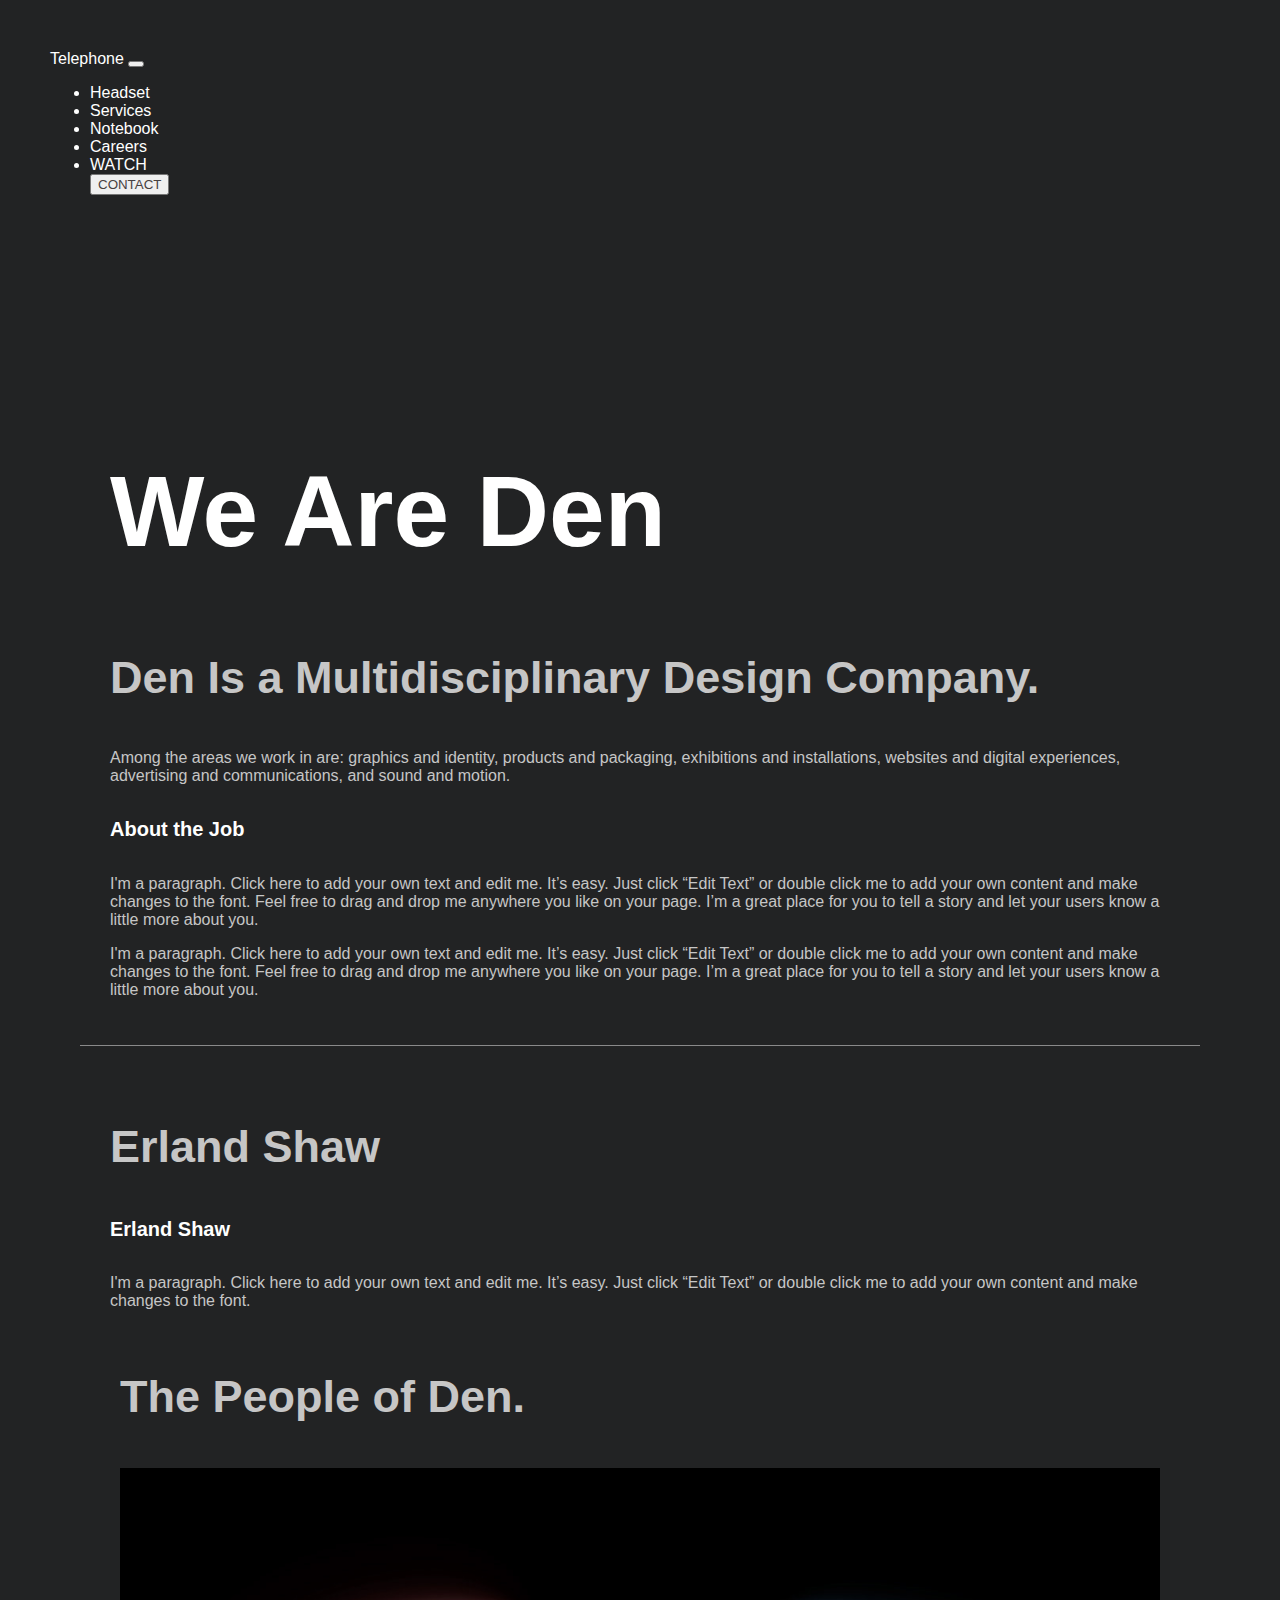
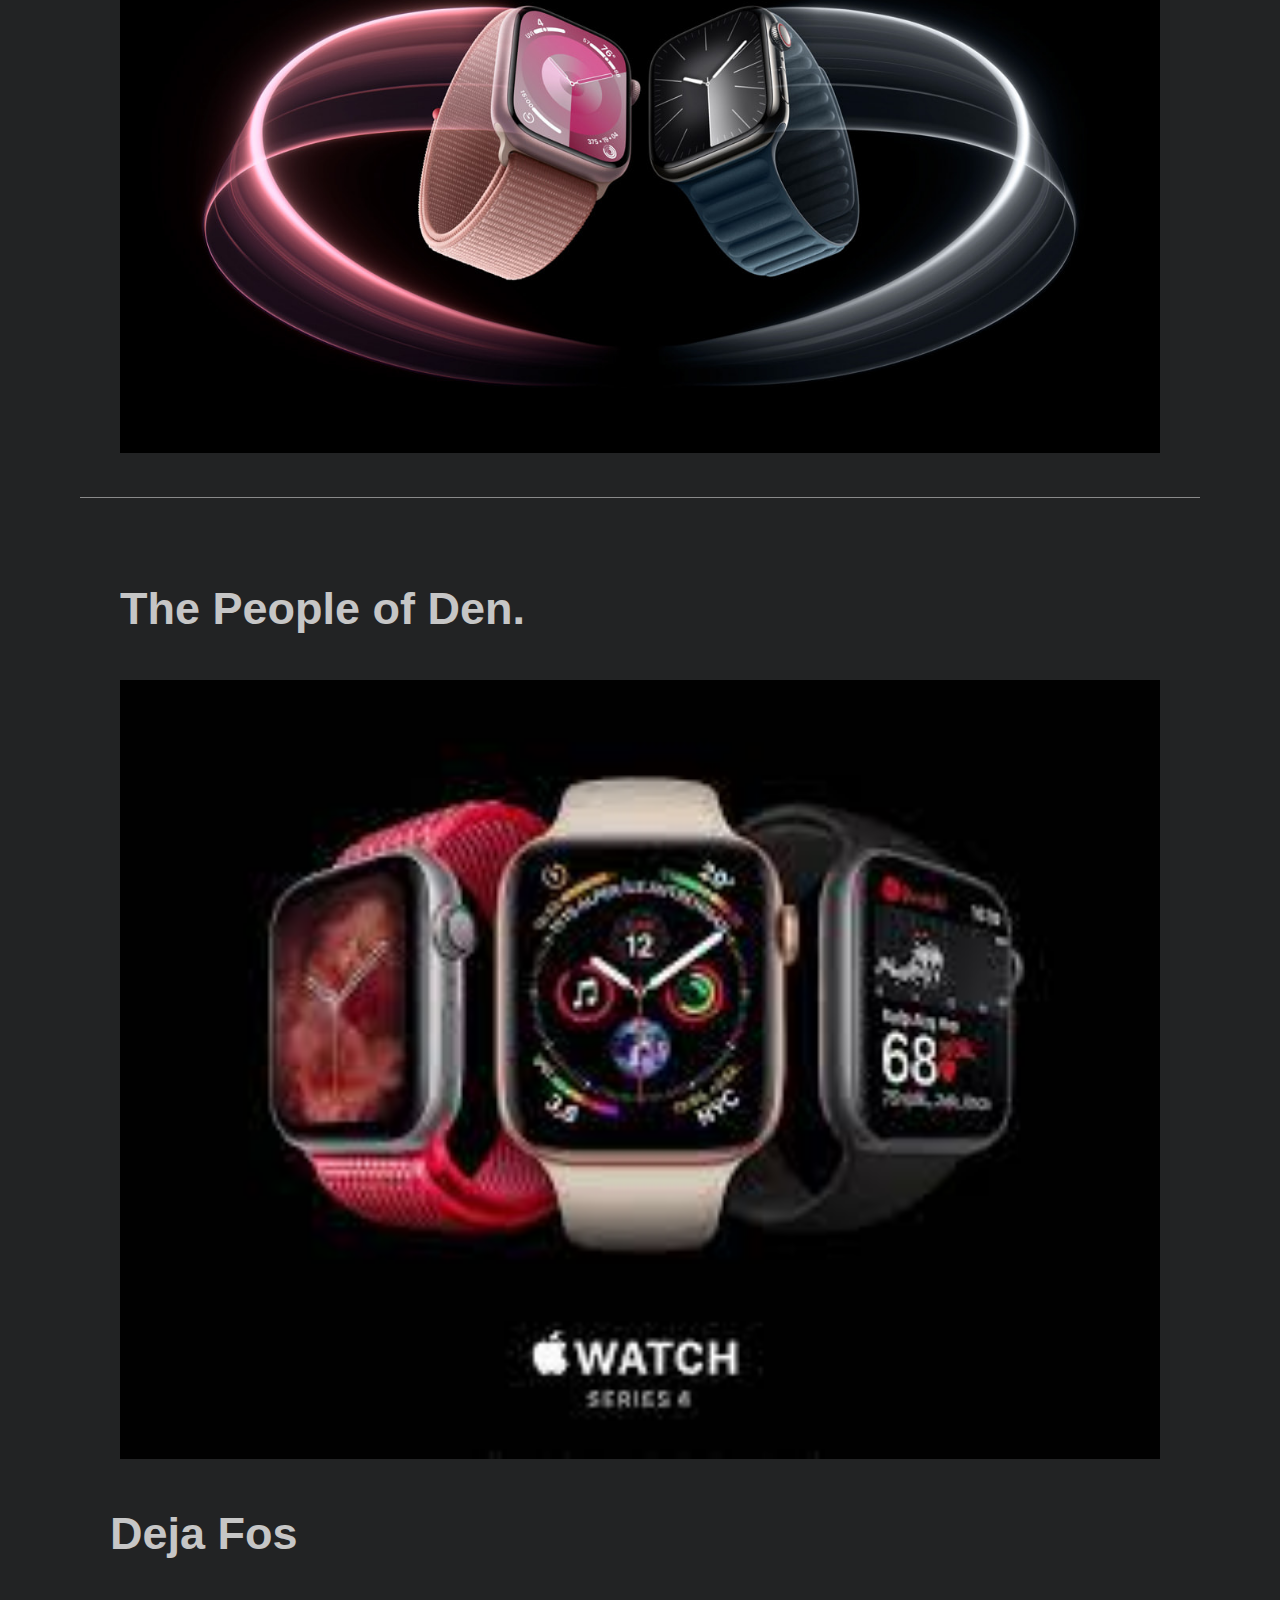
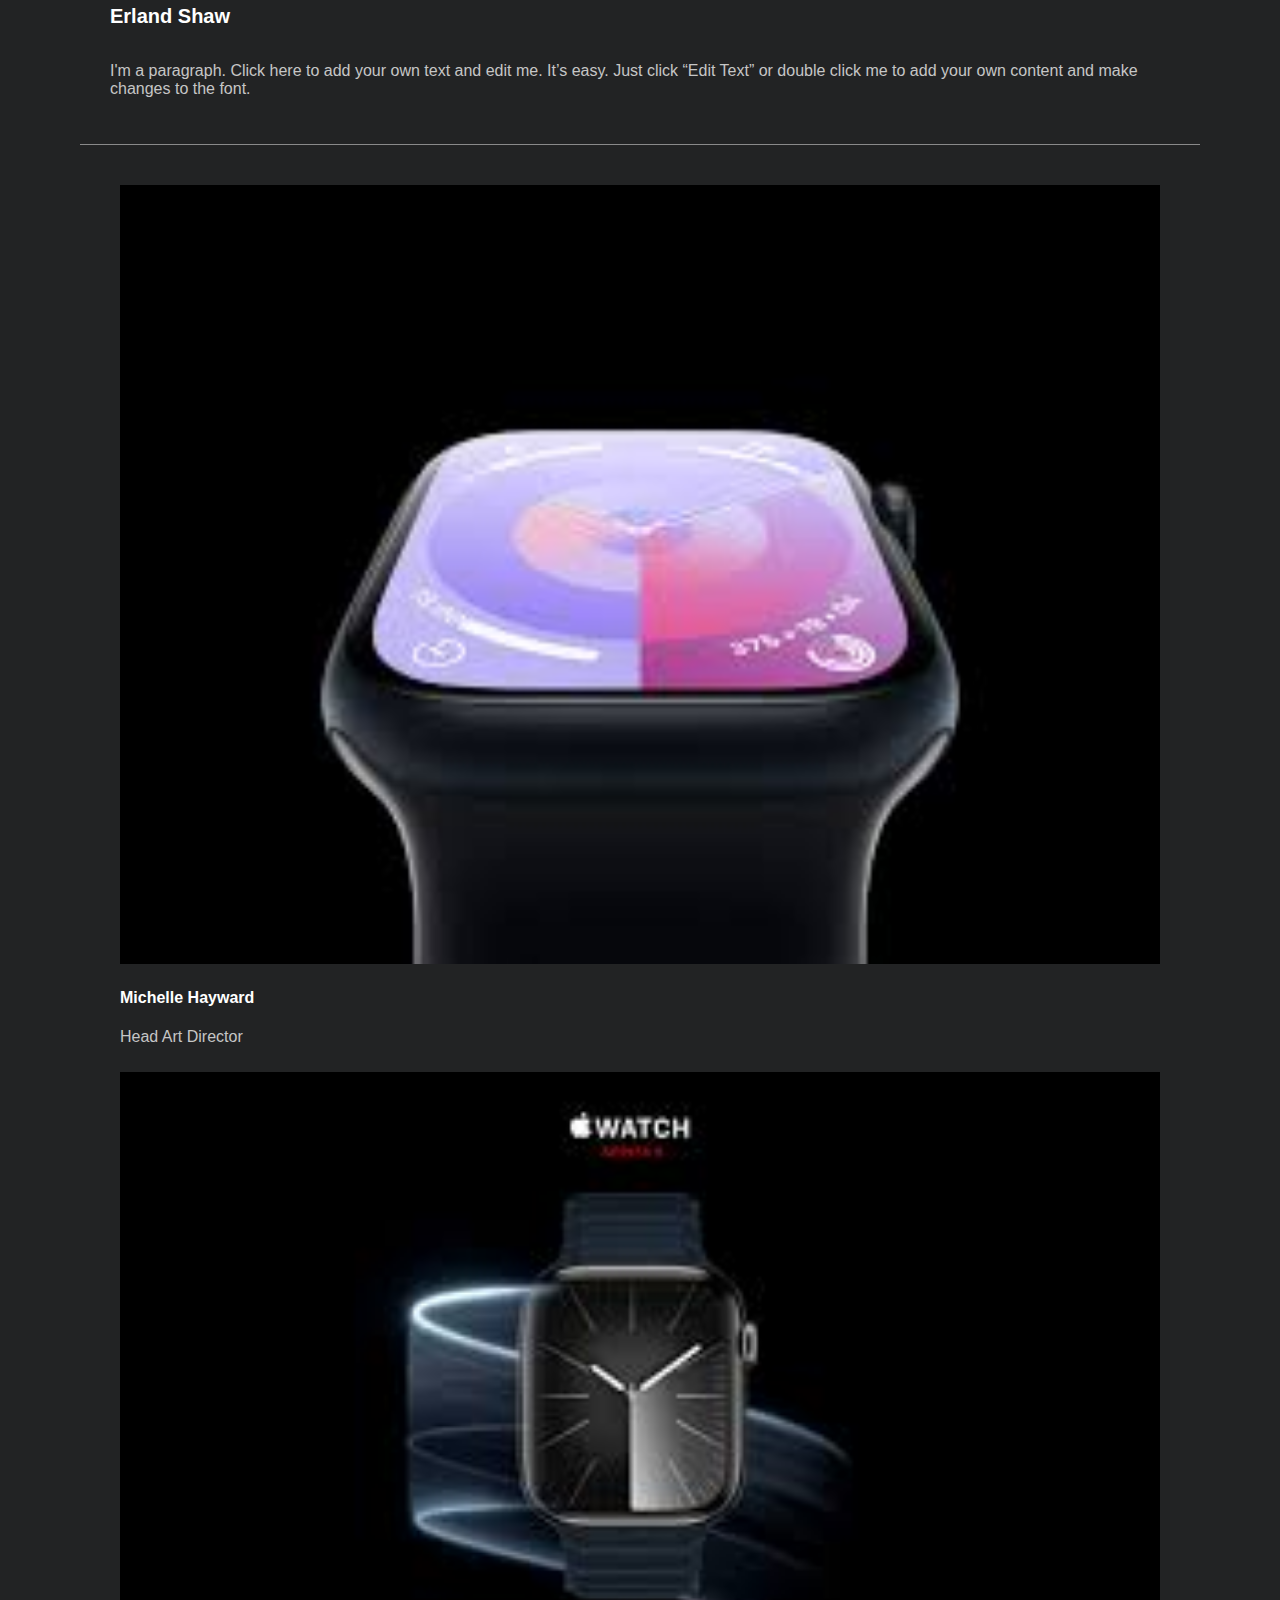
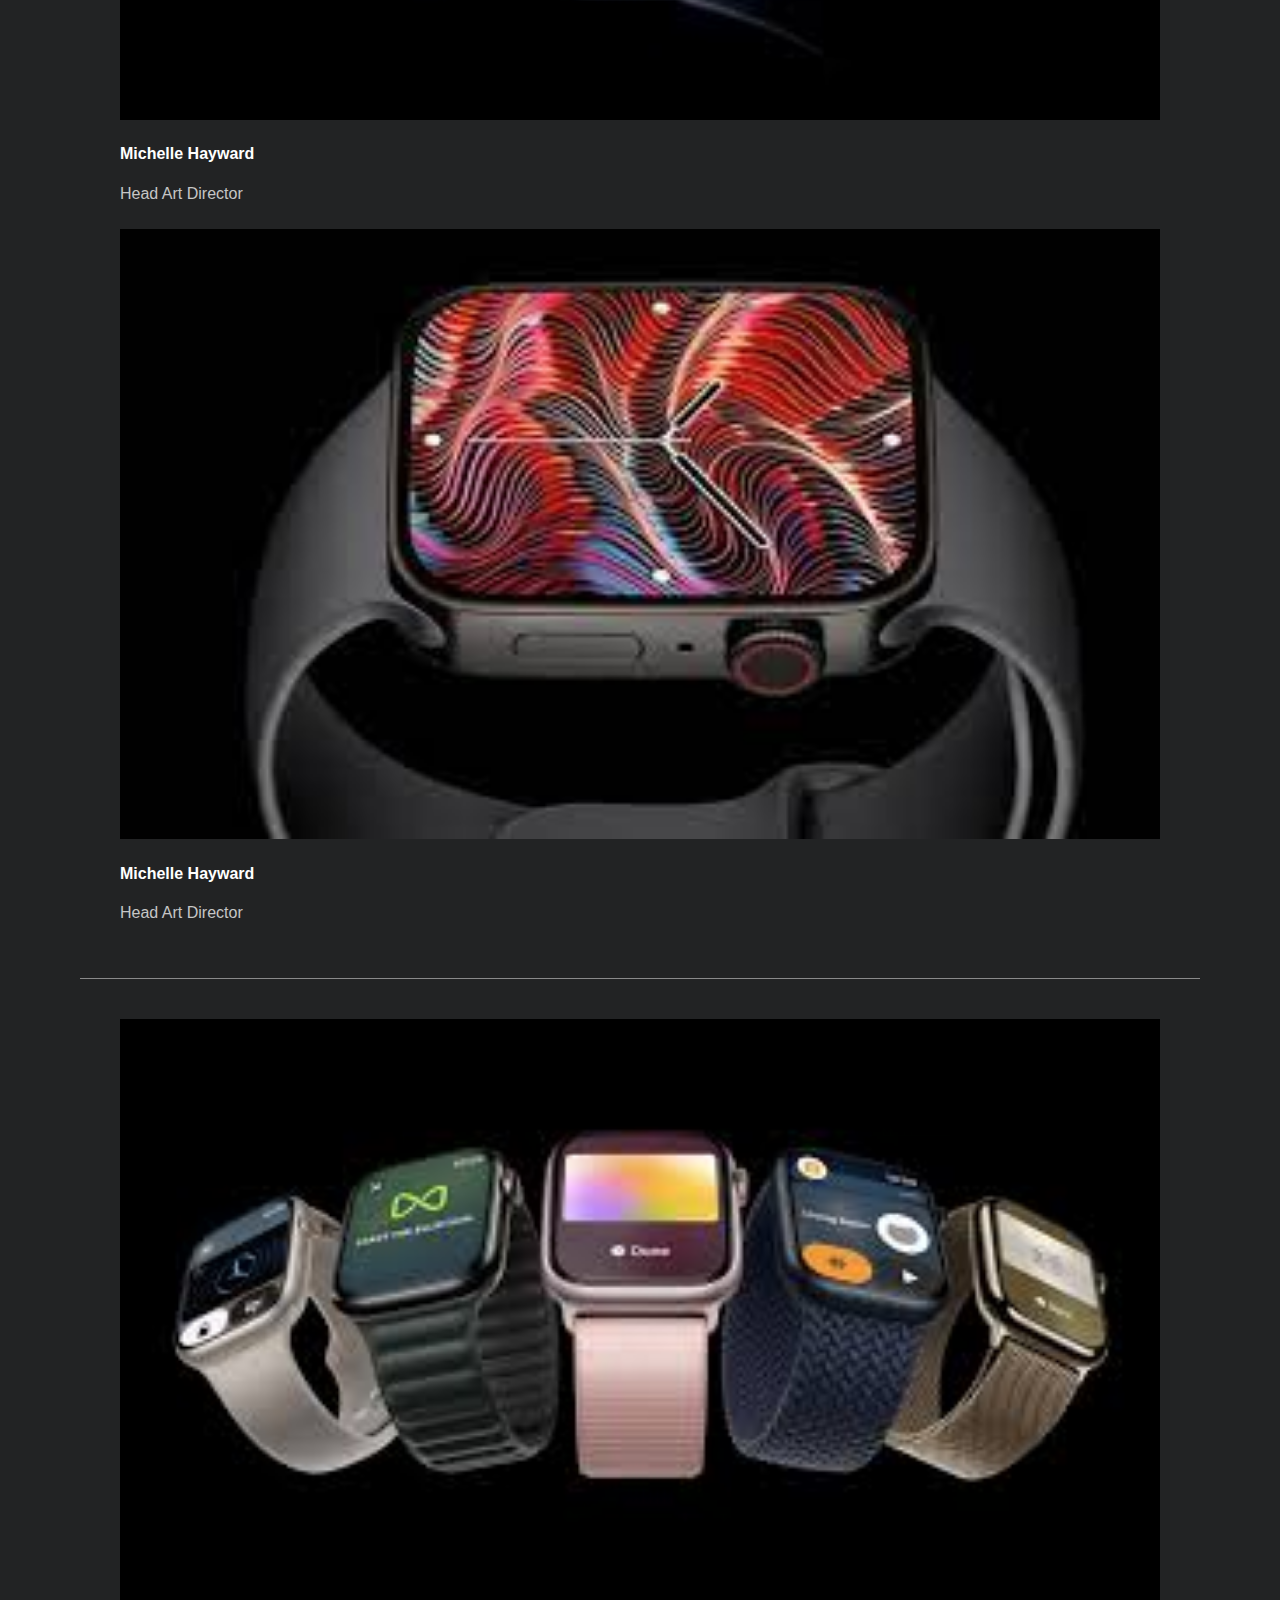
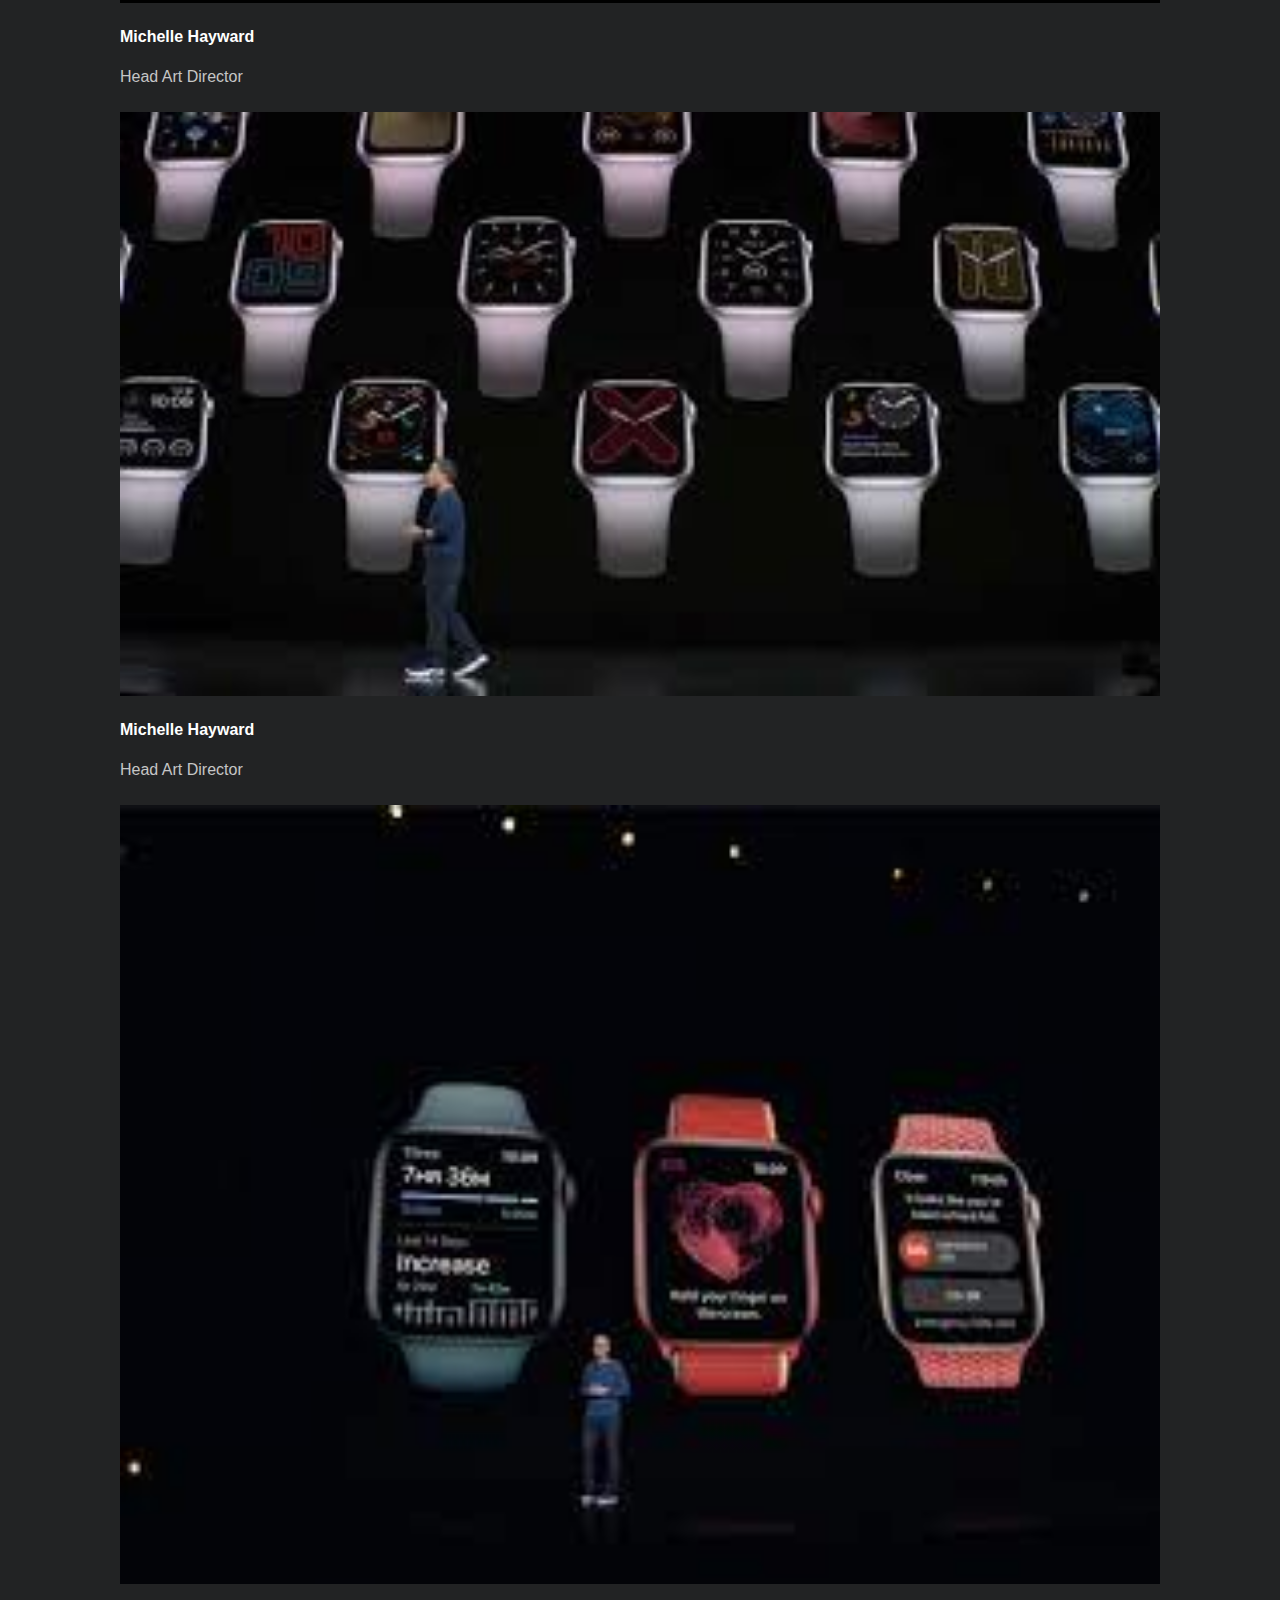
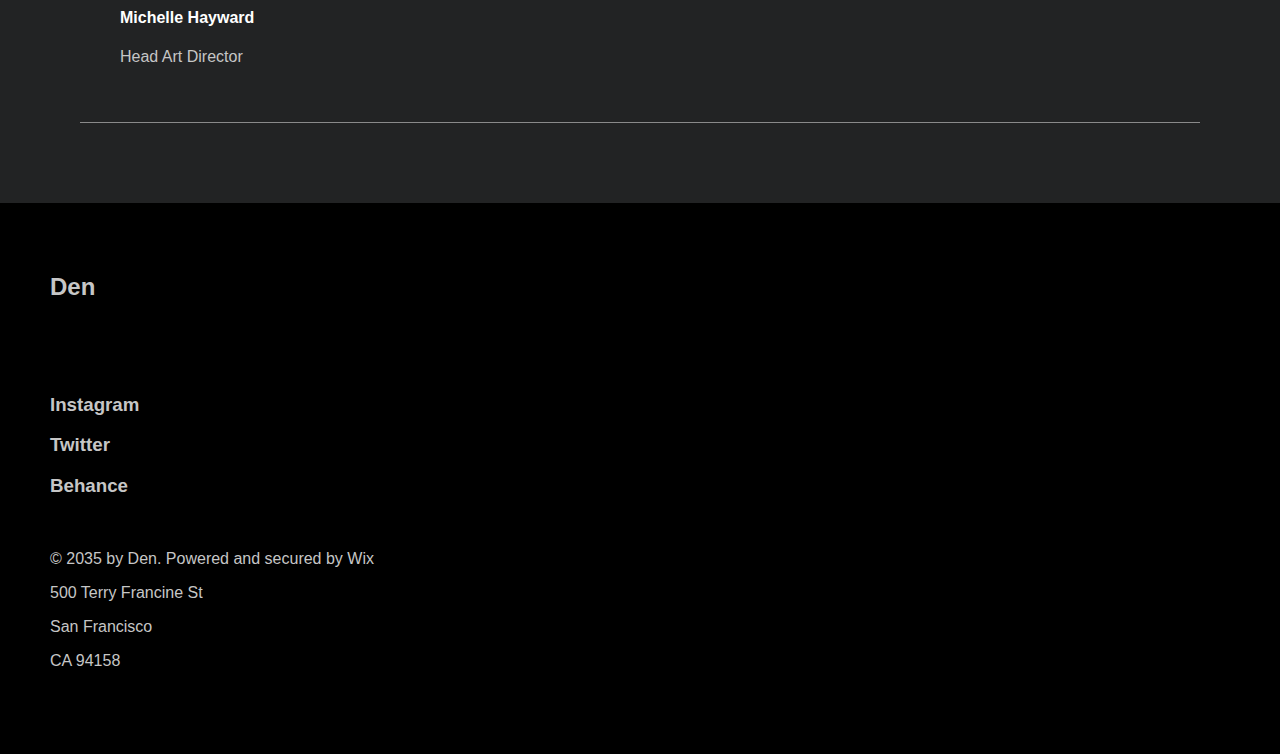
<file: About.html>
<!DOCTYPE html>
<html lang="en">
<head>
    <meta charset="UTF-8">
    <meta name="viewport" content="width=device-width, initial-scale=1.0">
    <title>About</title>
    <link href="https://cdn.jsdelivr.net/npm/bootstrap@5.3.2/dist/css/bootstrap.min.css" rel="stylesheet" integrity="sha384-T3c6CoIi6uLrA9TneNEoa7RxnatzjcDSCmG1MXxSR1GAsXEV/Dwwykc2MPK8M2HN" crossorigin="anonymous">

    <link rel="stylesheet" href="stayl.css">
</head>
<body>
  <header>
    <nav class="navbar navbar-expand-lg">             
          <div class="collapse navbar-collapse" id="navbarSupportedContent">
          
                 <a class=" navbar-brand" href="index.html">Telephone</a>
                  <button class="navbar-toggler" type="button" data-bs-toggle="collapse" data-bs-target="#navbarSupportedContent" aria-controls="navbarSupportedContent" aria-expanded="false" aria-label="Toggle navigation">
                   <span class="navbar-toggler-icon"></span>
                  </button>
         
            <ul class="navbar-nav me-auto mb-2 mb-lg-0">
              <li class="nav-item">
                <a class="nav-link active" aria-current="page" href="Work.html">Headset</a>
              </li>
              <li class="nav-item">
                <a class="nav-link" href="Services.html"> Services</a>
              </li>
              <li class="nav-item">
                <a class="nav-link" href="Journal.html">Notebook</a>
              </li>
              <li class="nav-item">
                <a class="nav-link" href="Careers.html"> Careers</a>
              </li>
              <li class="nav-item">
                <a class="nav-link" href="About.html">  WATCH</a>
              </li>
              <button class="btn btn-outline-light rounded-5">
                <a href="Contact.html">CONTACT</a>
              </button>
            </ul>
          </div>
        </div>
      </nav>
</header>

<section class="sec11 ">
    <div class="container-fluid">
      <div class="row row2 row3">
        <div class="col-8">
          <h2>We Are Den</h2>
        </div>
        <div class="col-4">
          <h3>
            Den Is a Multidisciplinary Design Company.</h3>
            <p>Among the areas we work in are: graphics and identity, products and packaging, exhibitions and installations, websites and digital experiences, advertising and communications, and sound and motion.</p>
            <div class="row">
              <div class="col-6">
                <h5>About the Job </h5>
                <p class="text-secondary">I'm a paragraph. Click here to add your own text and edit me. It’s easy. Just click “Edit Text” or double click me to add your own content and make changes to the font. Feel free to drag and drop me anywhere you like on your page. I’m a great place for you to tell a story and let your users know a little more about you.​
                </p>
              </div>
              <div class="col-6">
                <p class="text-secondary">I'm a paragraph. Click here to add your own text and edit me. It’s easy. Just click “Edit Text” or double click me to add your own content and make changes to the font. Feel free to drag and drop me anywhere you like on your page. I’m a great place for you to tell a story and let your users know a little more about you.

                </p>
            </div>
            </div>
          
            
          </div>
        </div>
      </div>



    <div class="container-fluid">
      <div class="row row2  justify-content-between">
        <div class="col-4">
          <h3>  Erland Shaw</h3>
          <h5 class="text-secondary">Erland Shaw</h5>
          <p  class="text-secondary">I'm a paragraph. Click here to add your own text and edit me. It’s easy. Just click “Edit Text” or double click me to add your own content and make changes to the font.</p>
        </div>
        <div class="col-4 sec11Div"> 
            <h3> The People of Den.</h3>
            <img src="img/34.jpg" alt="">
        </div>
        </div>

      <div class="row row2  justify-content-between">
        <div class="col-4 sec11Div"> 
          <h3> The People of Den.</h3>
          <img src="img/35.jpg" alt="">
      </div>

        <div class="col-4">
          <h3> Deja Fos</h3>
          <h5 class="text-secondary">Erland Shaw</h5>
          <p  class="text-secondary">I'm a paragraph. Click here to add your own text and edit me. It’s easy. Just click “Edit Text” or double click me to add your own content and make changes to the font.</p>
        </div>
       
        </div>


        <div class="row row2">
          <div class="col sec11Div">
              <img src="img/36.jpg" alt="">
              <h4 class="mt-3">Michelle Hayward</h4>
              <p class="text-secondary">Head Art Director</p>
          </div>
          <div class="col sec11Div"> 
            <img src="img/37.jpg" alt="">
            <h4  class="mt-3">Michelle Hayward</h4>
            <p class="text-secondary">Head Art Director</p>
          </div>
          <div class="col sec11Div"> 
            <img src="img/38.jpg" alt="">
            <h4  class="mt-3">Michelle Hayward</h4>
            <p class="text-secondary">Head Art Director</p>
          </div>
        </div>

        <div class="row row2">
          <div class="col sec11Div">
              <img src="img/40.jpg" alt="">
              <h4  class="mt-3">Michelle Hayward</h4>
              <p class="text-secondary">Head Art Director</p>
          </div>
          <div class="col sec11Div"> 
            <img src="img/41.jpg" alt="">
            <h4  class="mt-3">Michelle Hayward</h4>
            <p class="text-secondary">Head Art Director</p>
          </div>
          <div class="col sec11Div"> 
            <img src="img/39.jpg" alt="">
            <h4  class="mt-3" >Michelle Hayward</h4>
            <p class="text-secondary">Head Art Director</p>
          </div>
        </div>


    </div>
</section>
<footer >
  <div class="container-fluid ">
    <div class="row">
      <div class="col-12">
        <h2>Den</h2>
    </div>
   </div>
   <br>
   <br>
   <br>
  <div class="row">
    <div class="col-10">
      <h3>Instagram</h3>
      <h3>Twitter</h3>
      <h3>Behance</h3>
      <br>
      <p>© 2035 by Den. Powered and secured by Wix</p>
    </div>
      <div class="col-2">
        <p>500 Terry Francine St</p>
        <p>San Francisco</p>
        <p>CA 94158</p>
        <br>
      </div>
  </div>
</footer>





       
       
     
    <script src="https://cdn.jsdelivr.net/npm/bootstrap@5.3.2/dist/js/bootstrap.bundle.min.js" integrity="sha384-C6RzsynM9kWDrMNeT87bh95OGNyZPhcTNXj1NW7RuBCsyN/o0jlpcV8Qyq46cDfL" crossorigin="anonymous"></script>

    <script src="script.js"></script>
</body>
</html>
</file>
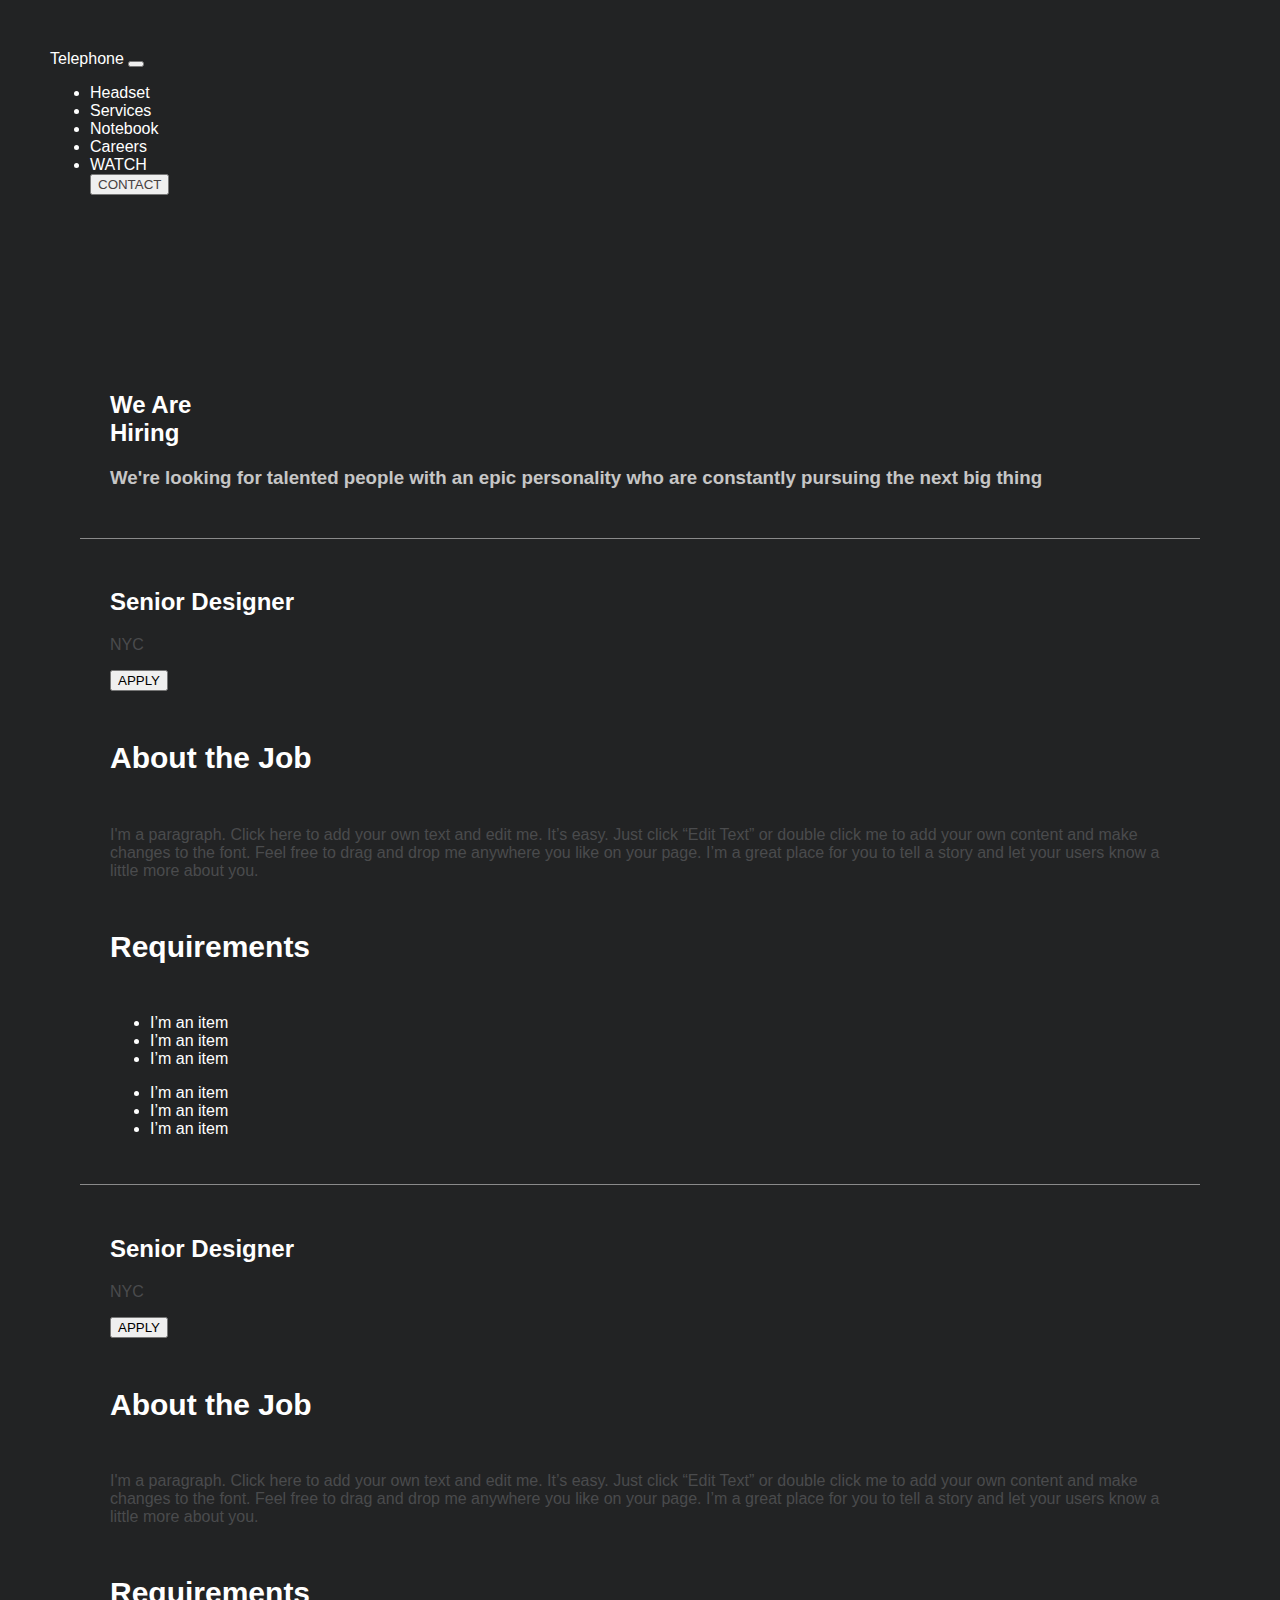
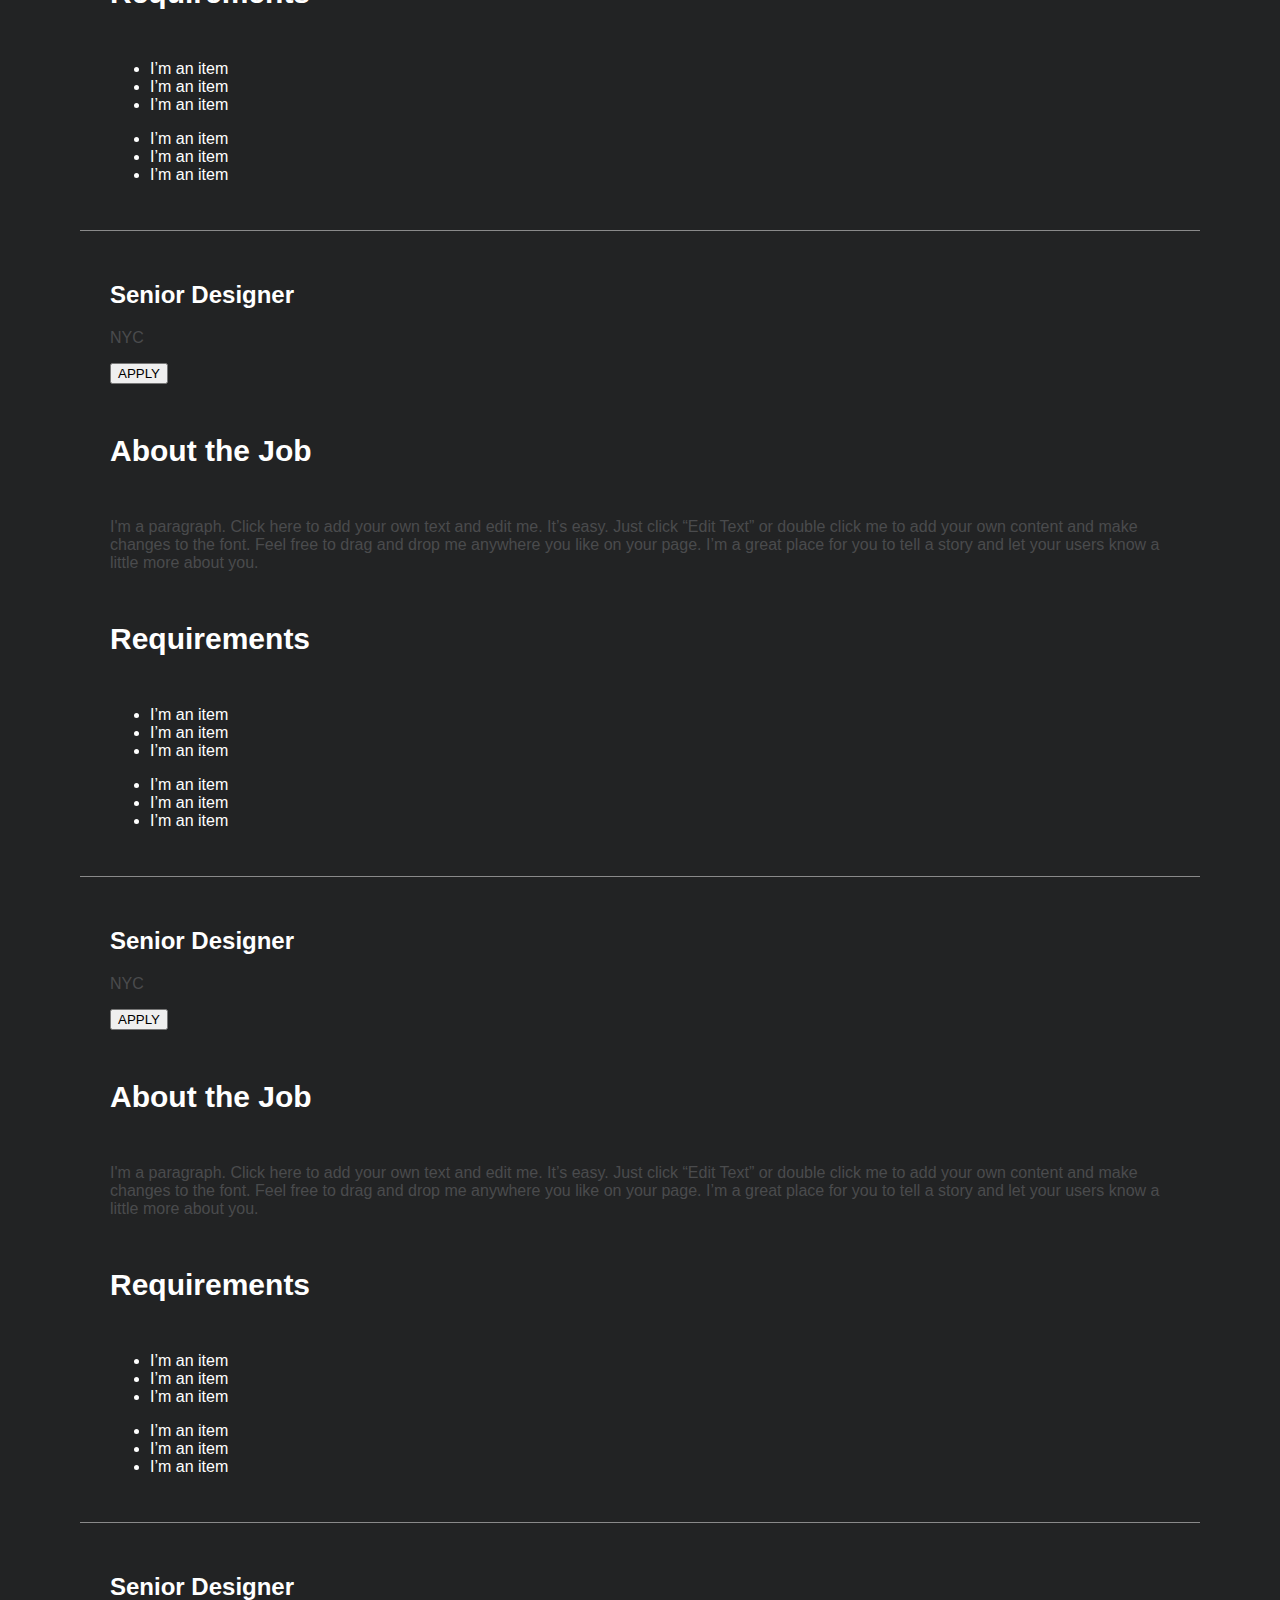
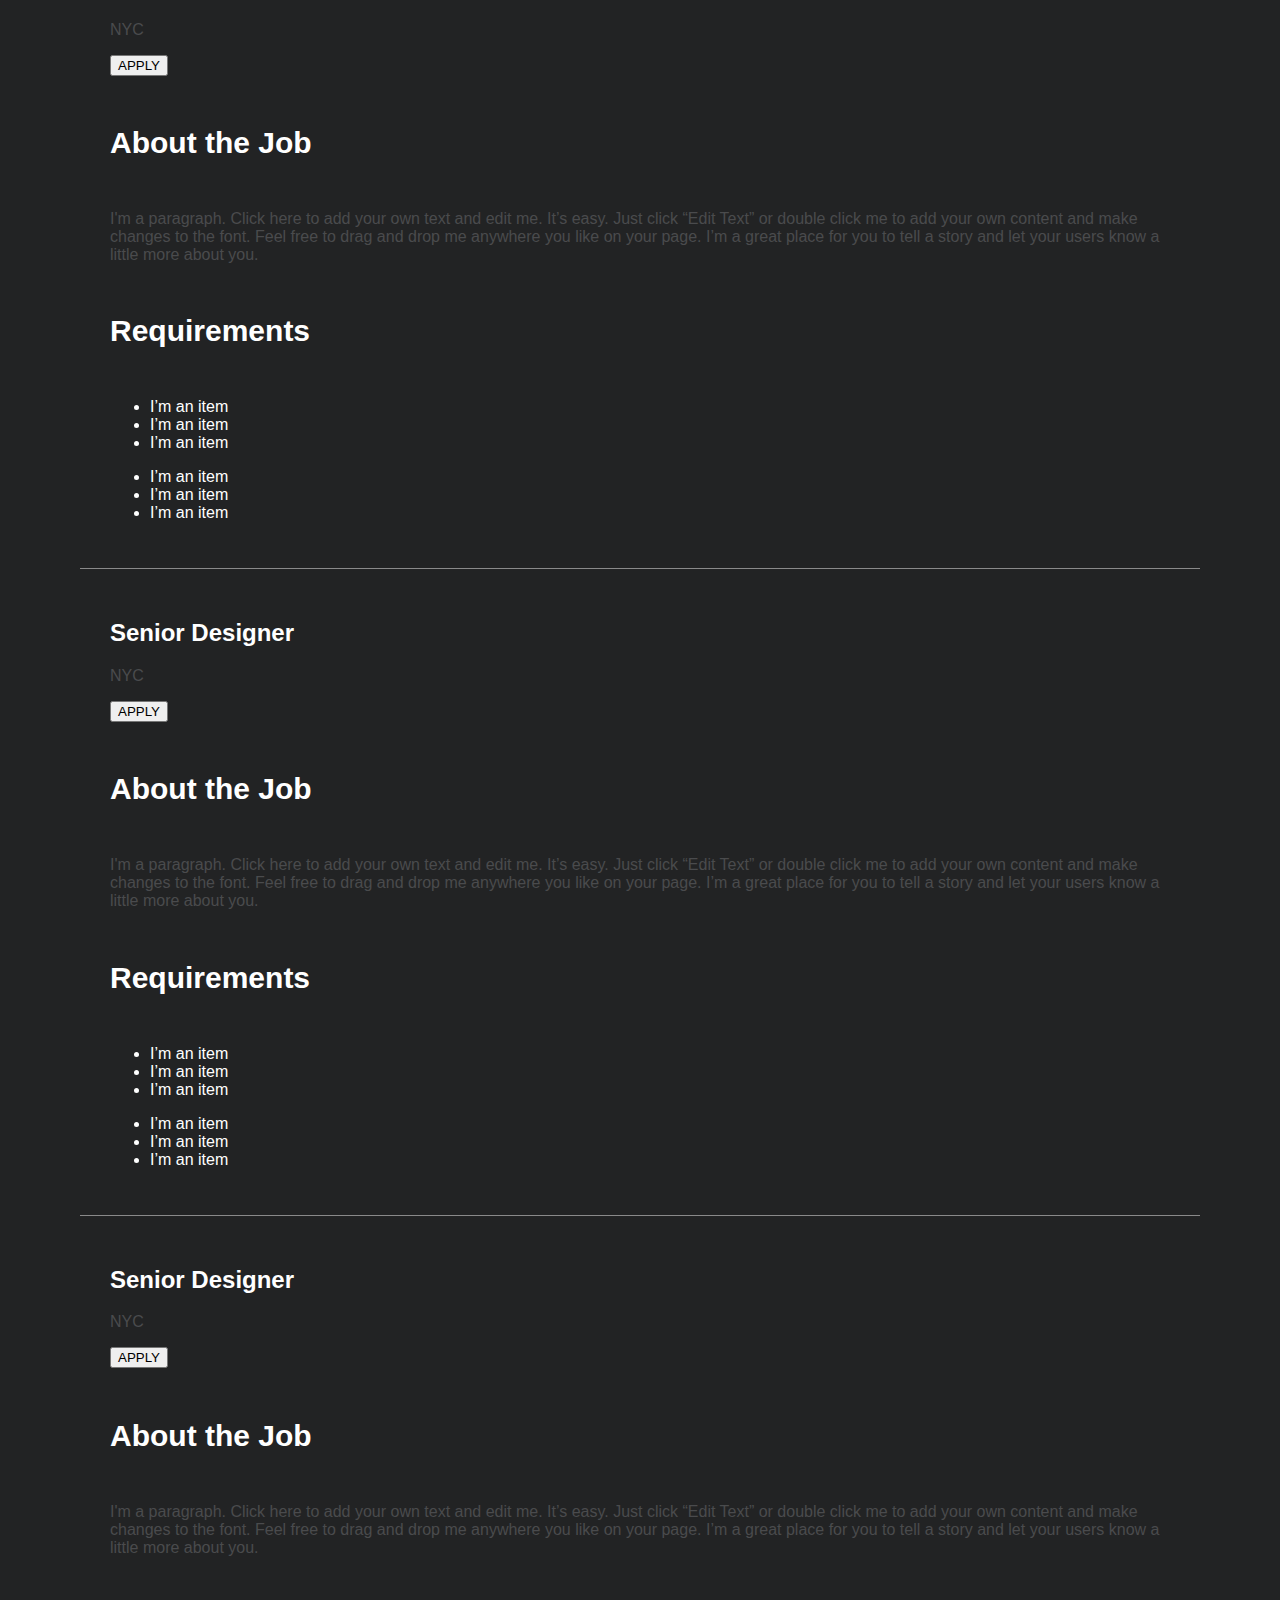
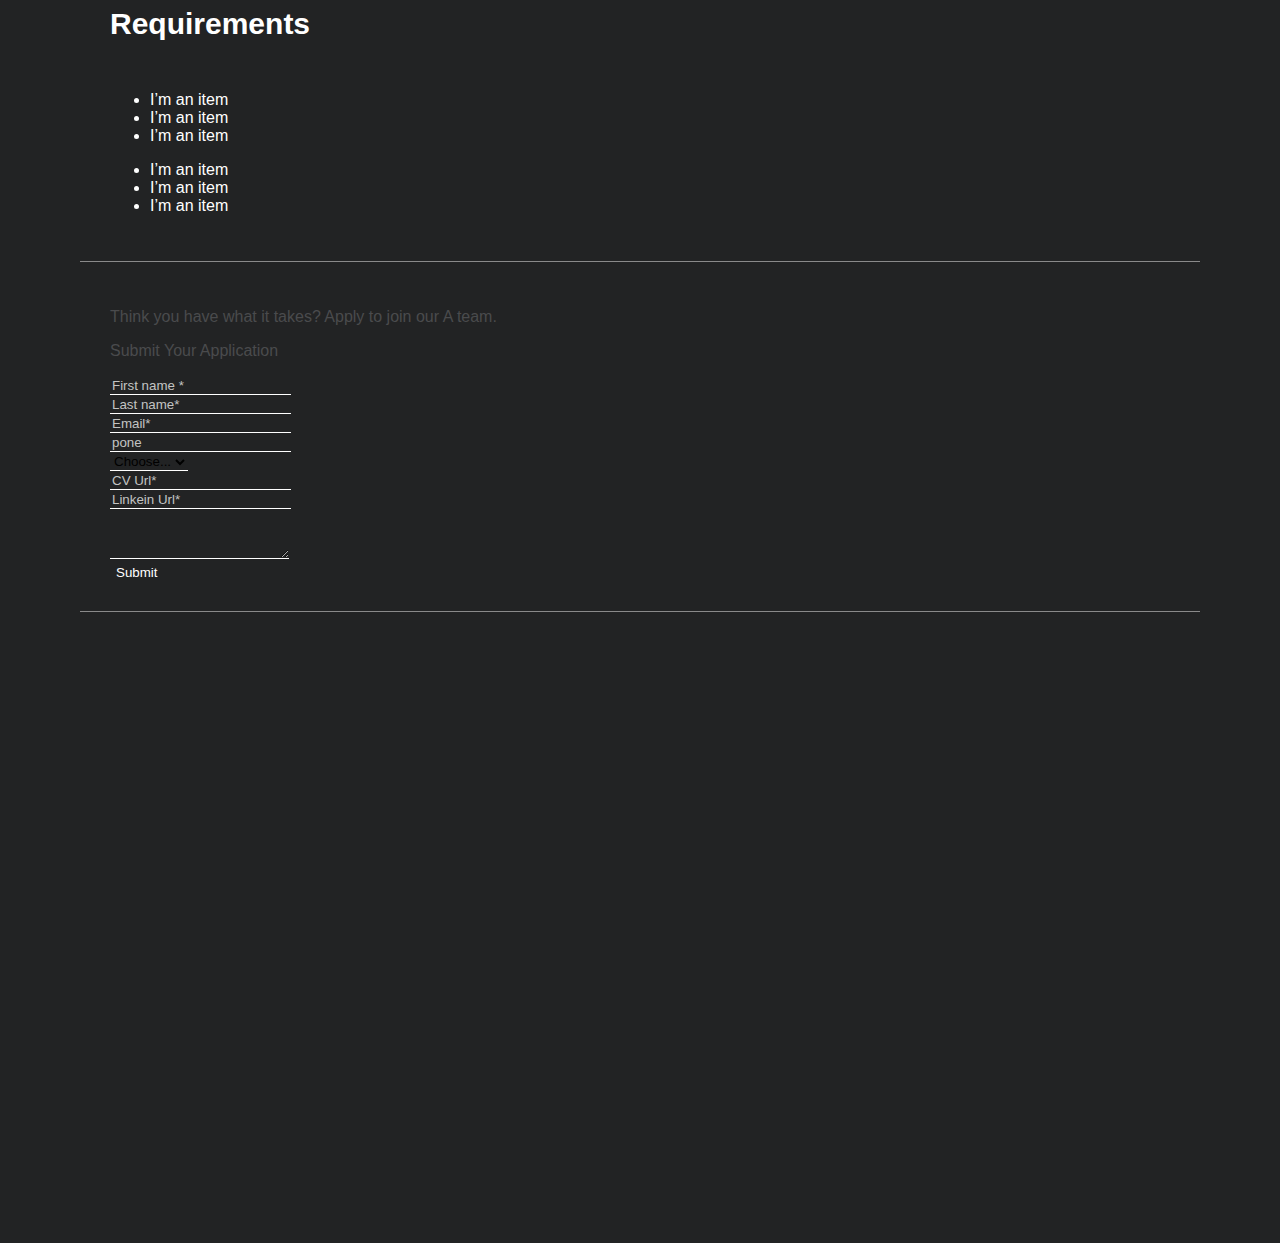
<file: Careers.html>
<!DOCTYPE html>
<html lang="en">
<head>
    <meta charset="UTF-8">
    <meta name="viewport" content="width=device-width, initial-scale=1.0">
    <title>Careers</title>
    <link href="https://cdn.jsdelivr.net/npm/bootstrap@5.3.2/dist/css/bootstrap.min.css" rel="stylesheet" integrity="sha384-T3c6CoIi6uLrA9TneNEoa7RxnatzjcDSCmG1MXxSR1GAsXEV/Dwwykc2MPK8M2HN" crossorigin="anonymous">

    <link rel="stylesheet" href="stayl.css">
</head>
<body>
  <header>
    <nav class="navbar navbar-expand-lg">             
          <div class="collapse navbar-collapse" id="navbarSupportedContent">
          
                 <a class=" navbar-brand" href="index.html">Telephone</a>
                  <button class="navbar-toggler" type="button" data-bs-toggle="collapse" data-bs-target="#navbarSupportedContent" aria-controls="navbarSupportedContent" aria-expanded="false" aria-label="Toggle navigation">
                   <span class="navbar-toggler-icon"></span>
                  </button>
         
            <ul class="navbar-nav me-auto mb-2 mb-lg-0">
              <li class="nav-item">
                <a class="nav-link active" aria-current="page" href="Work.html">Headset</a>
              </li>
              <li class="nav-item">
                <a class="nav-link" href="Services.html"> Services</a>
              </li>
              <li class="nav-item">
                <a class="nav-link" href="Journal.html">Notebook</a>
              </li>
              <li class="nav-item">
                <a class="nav-link" href="Careers.html"> Careers</a>
              </li>
              <li class="nav-item">
                <a class="nav-link" href="About.html">  WATCH</a>
              </li>
              <button class="btn btn-outline-light rounded-5">
                <a href="Contact.html">CONTACT</a>
              </button>
            </ul>
          </div>
        </div>
      </nav>
</header>

<section class="sec9 ">
  <div class="container-fluid">
    <div class="row row1 justify-content-between">
      <div class="col-7">
        <h2> We Are<br>
          Hiring</h2>
      </div>
      <div class="col-4">
        <h3> We're looking for talented people with an epic personality who are constantly pursuing the next big thing</h3>
      </div>
    </div>

    <div class="row row1">
      <div class="col-7">
        <h2>Senior Designer</h2>
        <p>NYC</p>
        <button class="btn btn-outline-light rounded-5  ">APPLY</button>
      </div>
      <div class="col-5">
          <div class="row">
            <div class="col-12">
              <h5>About the Job </h5>
              <p class="text-secondary">I'm a paragraph. Click here to add your own text and edit me. It’s easy. Just click “Edit Text” or double click me to add your own content and make changes to the font. Feel free to drag and drop me anywhere you like on your page. I’m a great place for you to tell a story and let your users know a little more about you.​
              </p>
            </div>
          </div>
          <div class="row">
            <div class="col-12">
              <h5>Requirements </h5>
              <div class="row">
                <div class="col-6">
                  <ul>
                    <li class="text-secondary">I’m an item</li>
                    <li  class="text-secondary">I’m an item</li>
                    <li  class="text-secondary">I’m an item</li>
                  </ul>
                </div>
                <div class="col-6">
                  <ul>
                    <li  class="text-secondary">I’m an item</li>
                    <li  class="text-secondary">I’m an item</li>
                    <li  class="text-secondary">I’m an item</li>
                  </ul>
                </div>
              </div>
            </div>
          </div>
        
      </div>
    </div>
  
    <div class="row row1">
      <div class="col-7">
        <h2>Senior Designer</h2>
        <p>NYC</p>
        <button class="btn btn-outline-light rounded-5  ">APPLY</button>

      </div>
      <div class="col-5">
          <div class="row">
            <div class="col-12">
              <h5>About the Job </h5>
              <p class="text-secondary">I'm a paragraph. Click here to add your own text and edit me. It’s easy. Just click “Edit Text” or double click me to add your own content and make changes to the font. Feel free to drag and drop me anywhere you like on your page. I’m a great place for you to tell a story and let your users know a little more about you.​
              </p>
            </div>
          </div>
          <div class="row">
            <div class="col-12">
              <h5>Requirements </h5>
              <div class="row">
                <div class="col-6">
                  <ul>
                    <li  class="text-secondary">I’m an item</li>
                    <li  class="text-secondary">I’m an item</li>
                    <li  class="text-secondary">I’m an item</li>
                  </ul>
                </div>
                <div class="col-6">
                  <ul>
                    <li  class="text-secondary">I’m an item</li>
                    <li  class="text-secondary">I’m an item</li>
                    <li  class="text-secondary">I’m an item</li>
                  </ul>
                </div>
              </div>
            </div>
          </div>
        
      </div>
    </div>

    <div class="row row1">
      <div class="col-7">
        <h2>Senior Designer</h2>
        <p>NYC</p>
        <button class="btn btn-outline-light rounded-5  ">APPLY</button>
        
      </div>
      <div class="col-5">
          <div class="row">
            <div class="col-12">
              <h5>About the Job </h5>
              <p class="text-secondary">I'm a paragraph. Click here to add your own text and edit me. It’s easy. Just click “Edit Text” or double click me to add your own content and make changes to the font. Feel free to drag and drop me anywhere you like on your page. I’m a great place for you to tell a story and let your users know a little more about you.​
              </p>
            </div>
          </div>
          <div class="row">
            <div class="col-12">
              <h5>Requirements </h5>
              <div class="row">
                <div class="col-6">
                  <ul>
                    <li  class="text-secondary">I’m an item</li>
                    <li  class="text-secondary">I’m an item</li>
                    <li  class="text-secondary">I’m an item</li>
                  </ul>
                </div>
                <div class="col-6">
                  <ul>
                    <li  class="text-secondary">I’m an item</li>
                    <li  class="text-secondary">I’m an item</li>
                    <li  class="text-secondary">I’m an item</li>
                  </ul>
                </div>
              </div>
            </div>
          </div>
        
      </div>
    </div>

    <div class="row row1">
      <div class="col-7">
        <h2>Senior Designer</h2>
        <p>NYC</p>
        <button class="btn btn-outline-light rounded-5  ">APPLY</button>
        
      </div>
      <div class="col-5">
          <div class="row">
            <div class="col-12">
              <h5>About the Job </h5>
              <p class="text-secondary">I'm a paragraph. Click here to add your own text and edit me. It’s easy. Just click “Edit Text” or double click me to add your own content and make changes to the font. Feel free to drag and drop me anywhere you like on your page. I’m a great place for you to tell a story and let your users know a little more about you.​
              </p>
            </div>
          </div>
          <div class="row">
            <div class="col-12">
              <h5>Requirements </h5>
              <div class="row">
                <div class="col-6">
                  <ul>
                    <li  class="text-secondary">I’m an item</li>
                    <li  class="text-secondary">I’m an item</li>
                    <li  class="text-secondary">I’m an item</li>
                  </ul>
                </div>
                <div class="col-6">
                  <ul>
                    <li  class="text-secondary">I’m an item</li>
                    <li  class="text-secondary">I’m an item</li>
                    <li  class="text-secondary">I’m an item</li>
                  </ul>
                </div>
              </div>
            </div>
          </div>
        
      </div>
    </div>

    <div class="row row1">
      <div class="col-7">
        <h2>Senior Designer</h2>
        <p>NYC</p>
        <button class="btn btn-outline-light rounded-5  ">APPLY</button>
        
      </div>
      <div class="col-5">
          <div class="row">
            <div class="col-12">
              <h5>About the Job </h5>
              <p class="text-secondary">I'm a paragraph. Click here to add your own text and edit me. It’s easy. Just click “Edit Text” or double click me to add your own content and make changes to the font. Feel free to drag and drop me anywhere you like on your page. I’m a great place for you to tell a story and let your users know a little more about you.​
              </p>
            </div>
          </div>
          <div class="row">
            <div class="col-12">
              <h5>Requirements </h5>
              <div class="row">
                <div class="col-6">
                  <ul>
                    <li  class="text-secondary">I’m an item</li>
                    <li  class="text-secondary">I’m an item</li>
                    <li  class="text-secondary">I’m an item</li>
                  </ul>
                </div>
                <div class="col-6">
                  <ul>
                    <li  class="text-secondary">I’m an item</li>
                    <li  class="text-secondary">I’m an item</li>
                    <li  class="text-secondary">I’m an item</li>
                  </ul>
                </div>
              </div>
            </div>
          </div>
        
      </div>
    </div>

    <div class="row row1">
      <div class="col-7">
        <h2>Senior Designer</h2>
        <p>NYC</p>
        <button class="btn btn-outline-light rounded-5  ">APPLY</button>
        
      </div>
      <div class="col-5">
          <div class="row">
            <div class="col-12">
              <h5>About the Job </h5>
              <p class="text-secondary">I'm a paragraph. Click here to add your own text and edit me. It’s easy. Just click “Edit Text” or double click me to add your own content and make changes to the font. Feel free to drag and drop me anywhere you like on your page. I’m a great place for you to tell a story and let your users know a little more about you.​
              </p>
            </div>
          </div>
          <div class="row">
            <div class="col-12">
              <h5>Requirements </h5>
              <div class="row">
                <div class="col-6">
                  <ul>
                    <li  class="text-secondary">I’m an item</li>
                    <li  class="text-secondary">I’m an item</li>
                    <li  class="text-secondary">I’m an item</li>
                  </ul>
                </div>
                <div class="col-6">
                  <ul>
                    <li  class="text-secondary">I’m an item</li>
                    <li  class="text-secondary">I’m an item</li>
                    <li  class="text-secondary">I’m an item</li>
                  </ul>
                </div>
              </div>
            </div>
          </div>
        
      </div>
    </div>

    <div class="row row1">
      <div class="col-7">
        <h2>Senior Designer</h2>
        <p>NYC</p>
        <button class="btn btn-outline-light rounded-5  ">APPLY</button>
        
      </div>
      <div class="col-5">
          <div class="row">
            <div class="col-12">
              <h5>About the Job </h5>
              <p class="text-secondary">I'm a paragraph. Click here to add your own text and edit me. It’s easy. Just click “Edit Text” or double click me to add your own content and make changes to the font. Feel free to drag and drop me anywhere you like on your page. I’m a great place for you to tell a story and let your users know a little more about you.​
              </p>
            </div>
          </div>
          <div class="row">
            <div class="col-12">
              <h5>Requirements </h5>
              <div class="row">
                <div class="col-6">
                  <ul>
                    <li  class="text-secondary">I’m an item</li>
                    <li  class="text-secondary">I’m an item</li>
                    <li  class="text-secondary">I’m an item</li>
                  </ul>
                </div>
                <div class="col-6">
                  <ul>
                    <li  class="text-secondary">I’m an item</li>
                    <li  class="text-secondary">I’m an item</li>
                    <li  class="text-secondary">I’m an item</li>
                  </ul>
                </div>
              </div>
            </div>
          </div>
        
      </div>
    </div>

    <div class="row row1">
        <div class="col-8">
          <p class="text-light">Think you have what it takes? Apply to join our A team.</p>
        </div>
        <div class="col-4">
          <form action="">
              <p>Submit Your Application</p>
              <div class="row mb-3">
                <div class="col">
                  <input type="text" class="form-control" placeholder="First name *" aria-label="First name">
                </div>
                <div class="col">
                  <input type="text" class="form-control" placeholder="Last name*" aria-label="Last name">
                </div>
              </div>
              <div class="row mb-3">
                <div class="col">
                  <input type="email" class="form-control" placeholder="Email*" aria-label="First name">
                </div>
              </div>
              <div class="row mb-3">
                <div class="col">
                  <input type="text" class="form-control" id="inputCity" placeholder="pone">
                </div>
                <div class="col">
                  <select id="inputState" class="form-select"  >
                    <option selected>Choose...</option>
                    <option>...</option>
                  </select>
                </div>

              </div>
              <div class="row mb-3">
                <div class="col">
                  <input type="url" class="form-control" placeholder="CV Url*" aria-label="First name">
                </div>
                <div class="col">
                  <input type="url" class="form-control" placeholder="Linkein Url*" aria-label="Last name">
                </div>
              </div>

              <div class="row mb-3">
                <div class="col">
                    <textarea class="form-control"  id="exampleFormControlTextarea1" rows="3"  ></textarea>
                </div>
              </div>
              <div class="row mb-3">
                <div class="col">
                  <input type="submit" value="Submit">
                </div>
              </div>
          </form>
        </div>
    </div>
  </div>
</section>

<footer class="sec">
  <div class="container-fluid ">
    <div class="row">
      <div class="col-12">
        <h2>Den</h2>
    </div>
   </div>
   <br>
   <br>
   <br>
  <div class="row">
    <div class="col-10">
      <h3>Instagram</h3>
      <h3>Twitter</h3>
      <h3>Behance</h3>
      <br>
      <p>© 2035 by Den. Powered and secured by Wix</p>
    </div>
      <div class="col-2">
        <p>500 Terry Francine St</p>
        <p>San Francisco</p>
        <p>CA 94158</p>
        <br>
      </div>
  </div>
</footer>



       
       
     
    <script src="https://cdn.jsdelivr.net/npm/bootstrap@5.3.2/dist/js/bootstrap.bundle.min.js" integrity="sha384-C6RzsynM9kWDrMNeT87bh95OGNyZPhcTNXj1NW7RuBCsyN/o0jlpcV8Qyq46cDfL" crossorigin="anonymous"></script>

    <script src="script.js"></script>
</body>
</html>
</file>
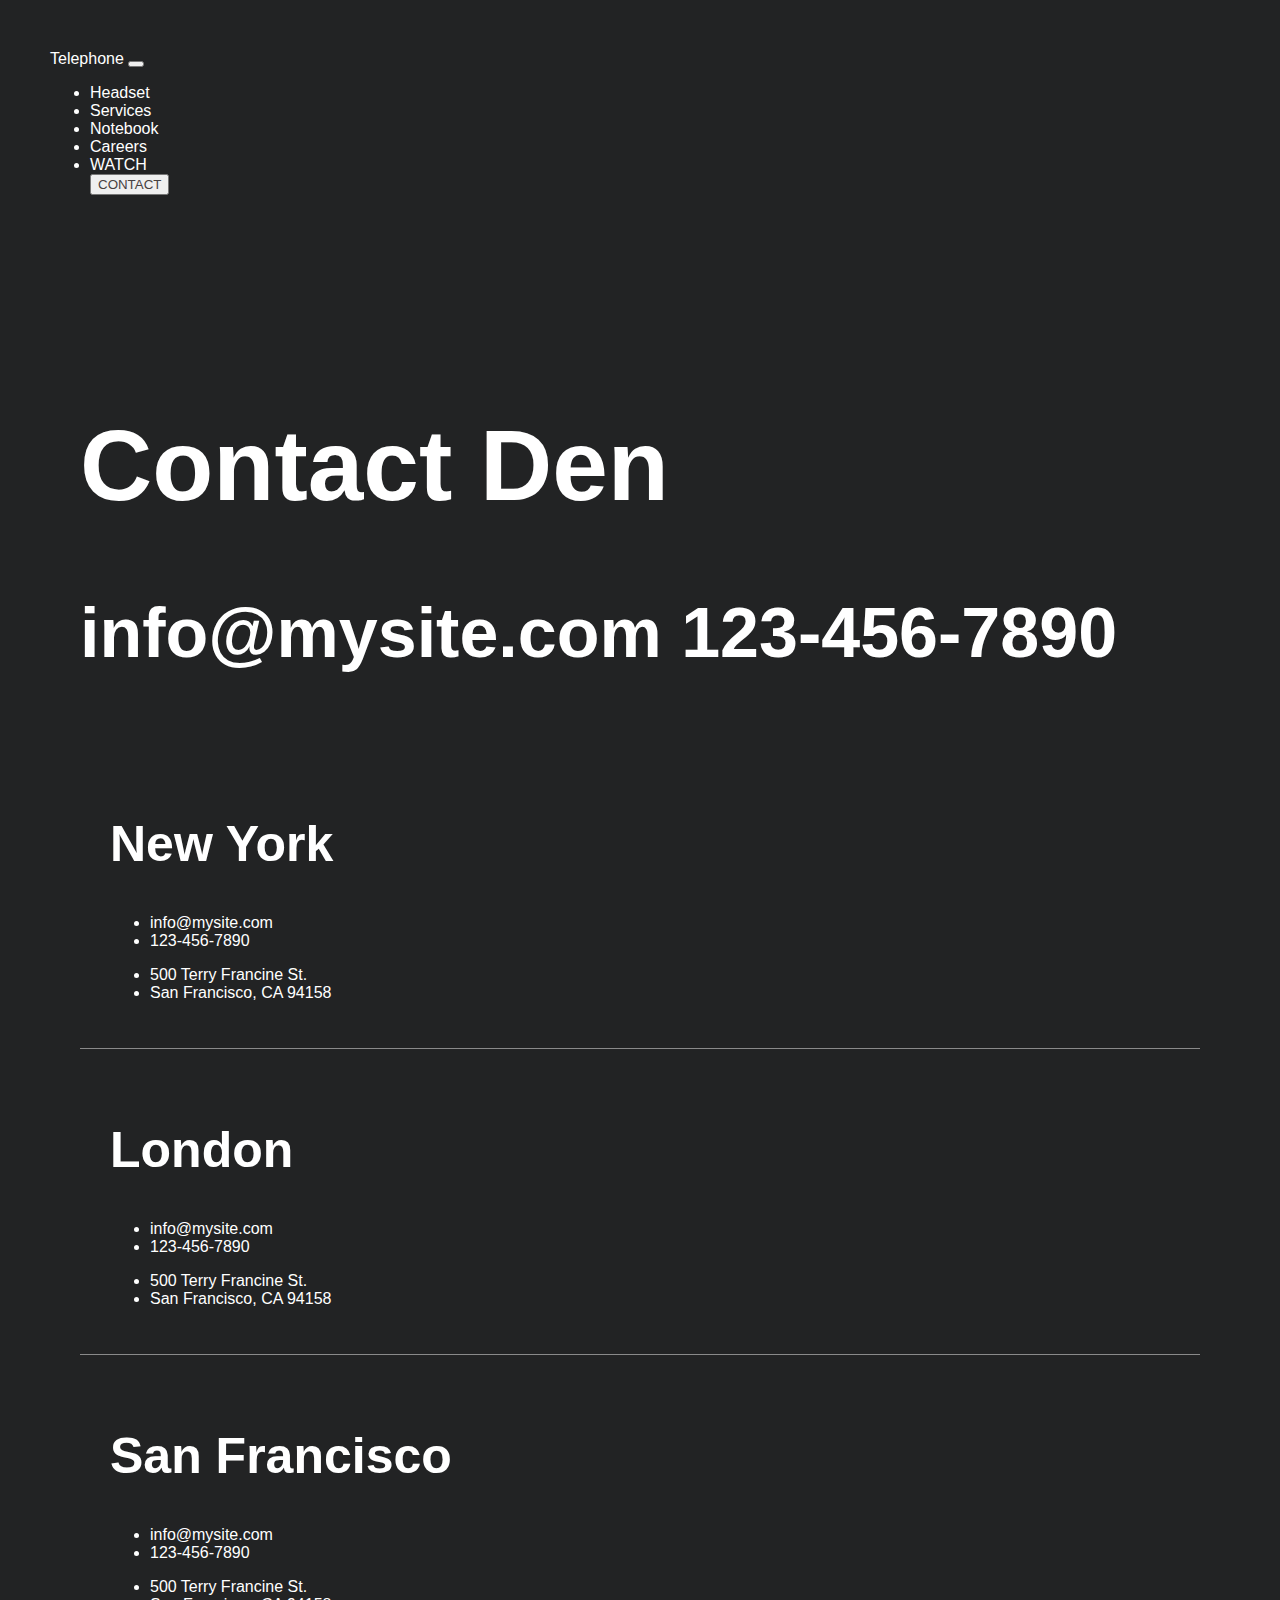
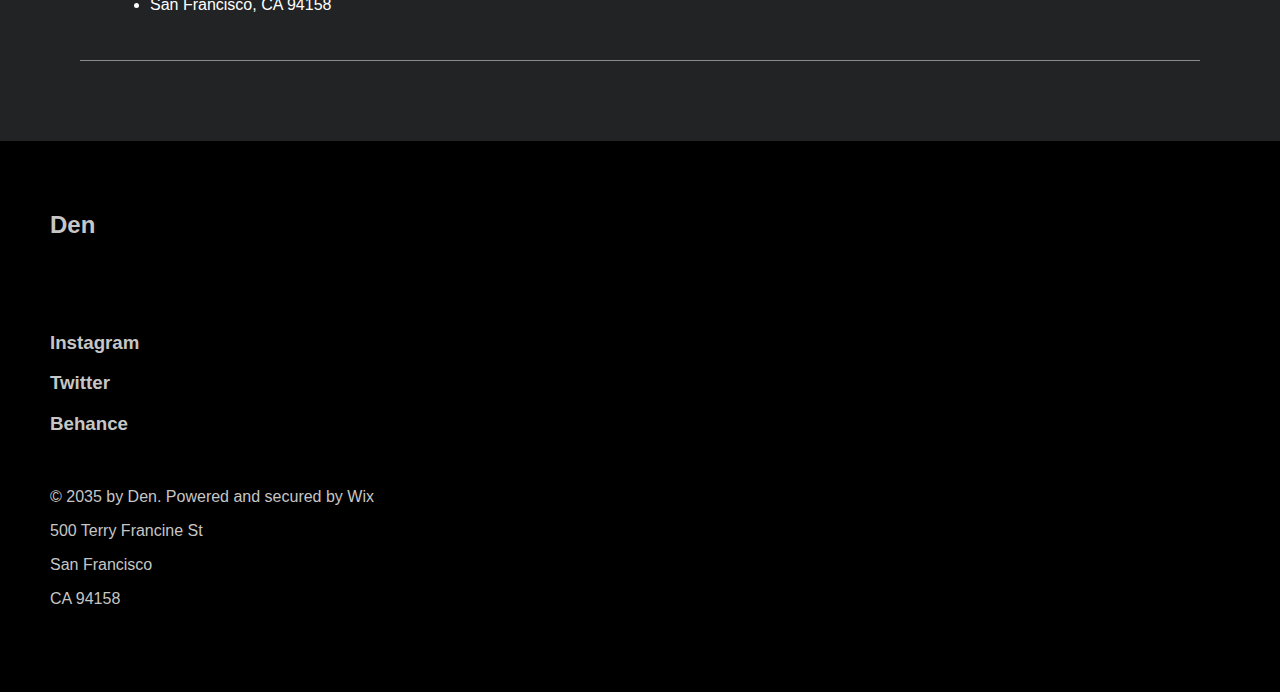
<file: Contact.html>
<!DOCTYPE html>
<html lang="en">
<head>
    <meta charset="UTF-8">
    <meta name="viewport" content="width=device-width, initial-scale=1.0">
    <title>Contact</title>
    <link href="https://cdn.jsdelivr.net/npm/bootstrap@5.3.2/dist/css/bootstrap.min.css" rel="stylesheet" integrity="sha384-T3c6CoIi6uLrA9TneNEoa7RxnatzjcDSCmG1MXxSR1GAsXEV/Dwwykc2MPK8M2HN" crossorigin="anonymous">

    <link rel="stylesheet" href="stayl.css">
</head>
<body>
  <header>
    <nav class="navbar navbar-expand-lg">             
          <div class="collapse navbar-collapse" id="navbarSupportedContent">
          
                 <a class=" navbar-brand" href="index.html">Telephone</a>
                  <button class="navbar-toggler" type="button" data-bs-toggle="collapse" data-bs-target="#navbarSupportedContent" aria-controls="navbarSupportedContent" aria-expanded="false" aria-label="Toggle navigation">
                   <span class="navbar-toggler-icon"></span>
                  </button>
         
            <ul class="navbar-nav me-auto mb-2 mb-lg-0">
              <li class="nav-item">
                <a class="nav-link active" aria-current="page" href="Work.html">Headset</a>
              </li>
              <li class="nav-item">
                <a class="nav-link" href="Services.html"> Services</a>
              </li>
              <li class="nav-item">
                <a class="nav-link" href="Journal.html">Notebook</a>
              </li>
              <li class="nav-item">
                <a class="nav-link" href="Careers.html"> Careers</a>
              </li>
              <li class="nav-item">
                <a class="nav-link" href="About.html">  WATCH</a>
              </li>
              <button class="btn btn-outline-light rounded-5">
                <a href="Contact.html">CONTACT</a>
              </button>
            </ul>
          </div>
        </div>
      </nav>
</header>

<section class="sec10 ">
  <div class="container-fluid">
    <div class="row  row3">
      <div class="col-7">
        <h1>Contact Den</h1>
      </div>
  
      <div class="col-4">
        <h3>
          info@mysite.com
          123-456-7890</h3>
      </div>
    </div>
  </div>


  <div class="container-fluid">
    <div class="row row1">
     <div class="col-7">
      <h2>New York</h2>
     </div>
     <div class="col-5">
      <div class="row">
        <div class="col-12">
          <div class="row">
            <div class="col-6">
              <ul>
                <li class="text-secondary">info@mysite.com</li>
                <li  class="text-secondary">123-456-7890</li>
               
              </ul>
            </div>
            <div class="col-6">
              <ul>
                <li  class="text-secondary">500 Terry Francine St.</li>
                <li  class="text-secondary">San Francisco, CA 94158</li>                </li>
              </ul>
            </div>
          </div>
        </div>
      </div>
    
  </div>
     </div>

     <div class="row row1">
      <div class="col-7">
       <h2>London</h2>
      </div>
      <div class="col-5">
       <div class="row">
         <div class="col-12">
           <div class="row">
             <div class="col-6">
               <ul>
                 <li class="text-secondary">info@mysite.com</li>
                 <li  class="text-secondary">123-456-7890</li>
                
               </ul>
             </div>
             <div class="col-6">
               <ul>
                 <li  class="text-secondary">500 Terry Francine St.</li>
                 <li  class="text-secondary">San Francisco, CA 94158</li>                </li>
               </ul>
             </div>
           </div>
         </div>
       </div>
     
   </div>
      </div>


      <div class="row row1">
        <div class="col-7">
         <h2>San Francisco</h2>
        </div>
        <div class="col-5">
         <div class="row">
           <div class="col-12">
             <div class="row">
               <div class="col-6">
                 <ul>
                   <li class="text-secondary">info@mysite.com</li>
                   <li  class="text-secondary">123-456-7890</li>
                  
                 </ul>
               </div>
               <div class="col-6">
                 <ul>
                   <li  class="text-secondary">500 Terry Francine St.</li>
                   <li  class="text-secondary">San Francisco, CA 94158</li>                </li>
                 </ul>
               </div>
             </div>
           </div>
         </div>
       
     </div>
        </div>
    </div>
</section>
<footer >
  <div class="container-fluid">
    <div class="row">
      <div class="col-12">
        <h2>Den</h2>
    </div>
   </div>
   <br>
   <br>
   <br>
  <div class="row">
    <div class="col-10">
      <h3>Instagram</h3>
      <h3>Twitter</h3>
      <h3>Behance</h3>
      <br>
      <p>© 2035 by Den. Powered and secured by Wix</p>
    </div>
      <div class="col-2">
        <p>500 Terry Francine St</p>
        <p>San Francisco</p>
        <p>CA 94158</p>
        <br>
      </div>
  </div>
</footer>








    <script src="https://cdn.jsdelivr.net/npm/bootstrap@5.3.2/dist/js/bootstrap.bundle.min.js" integrity="sha384-C6RzsynM9kWDrMNeT87bh95OGNyZPhcTNXj1NW7RuBCsyN/o0jlpcV8Qyq46cDfL" crossorigin="anonymous"></script>

    <script src="script.js"></script>
</body>
</html>
</file>
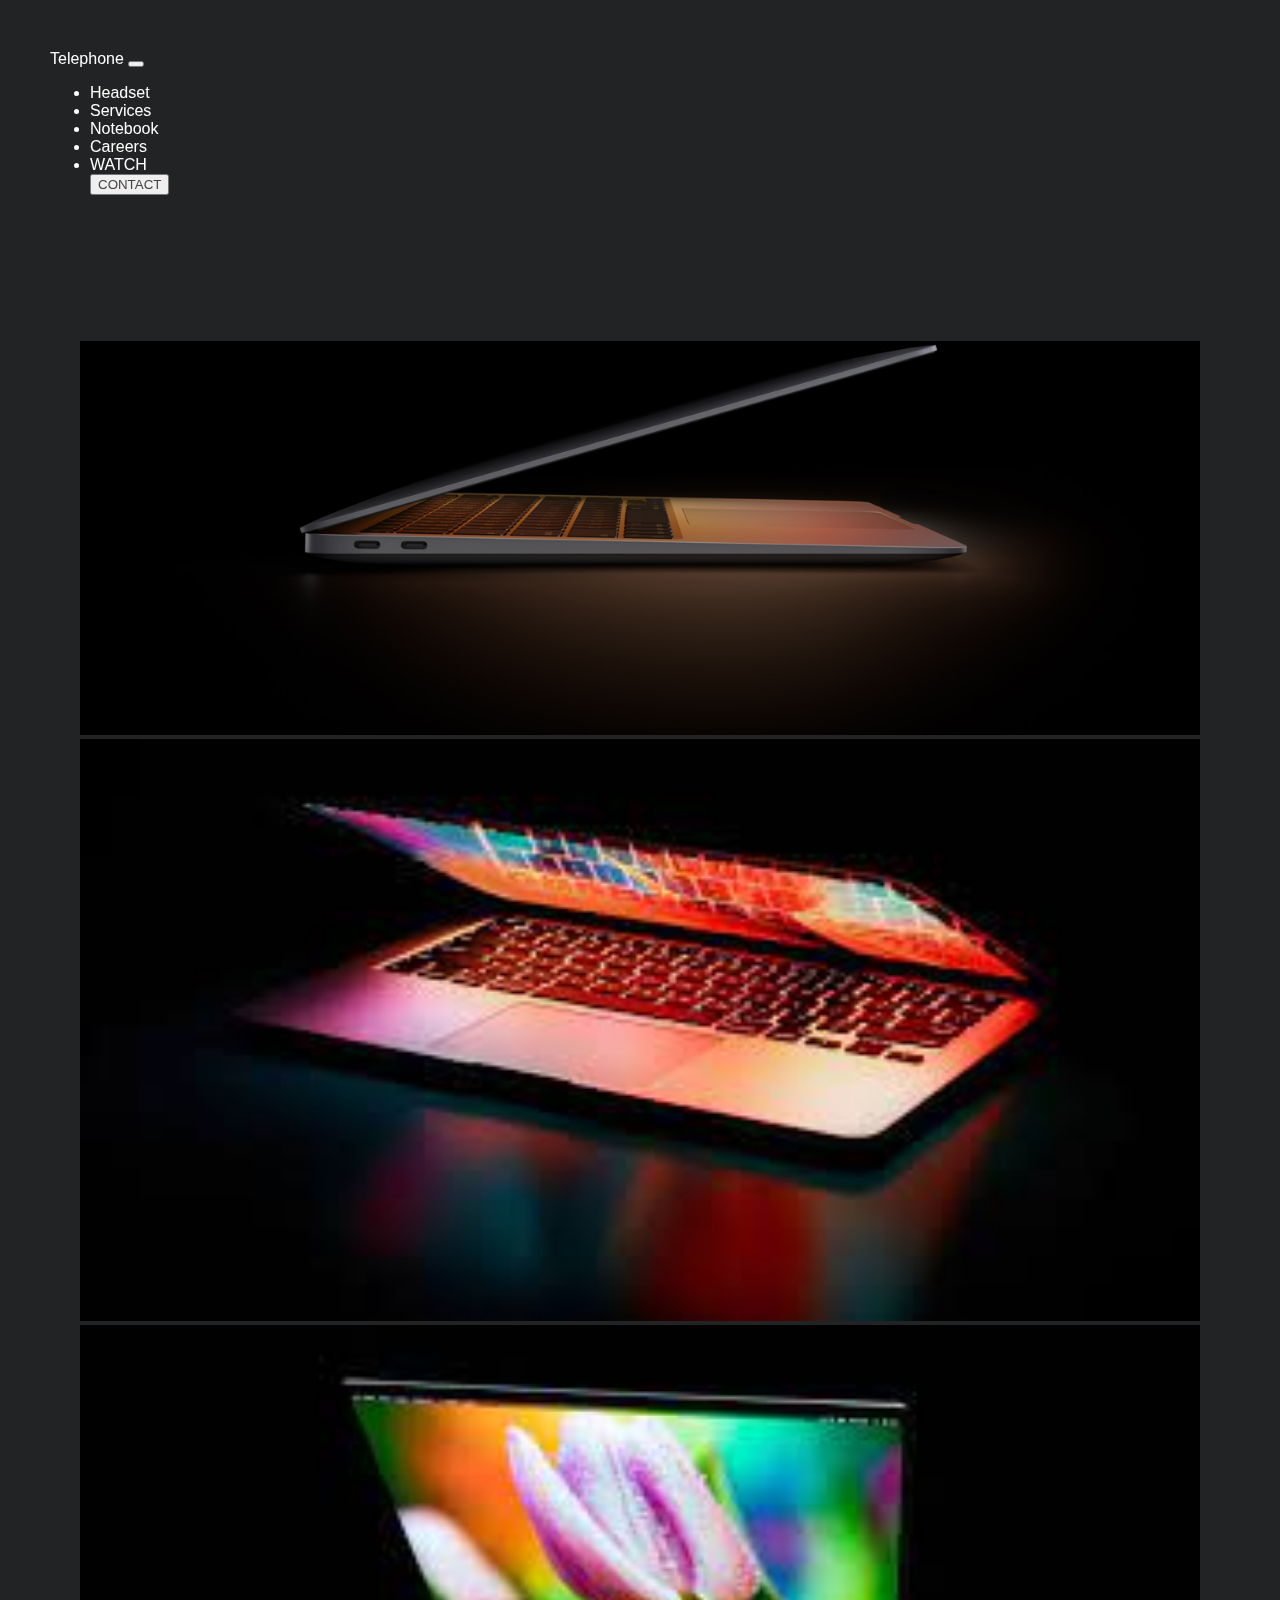
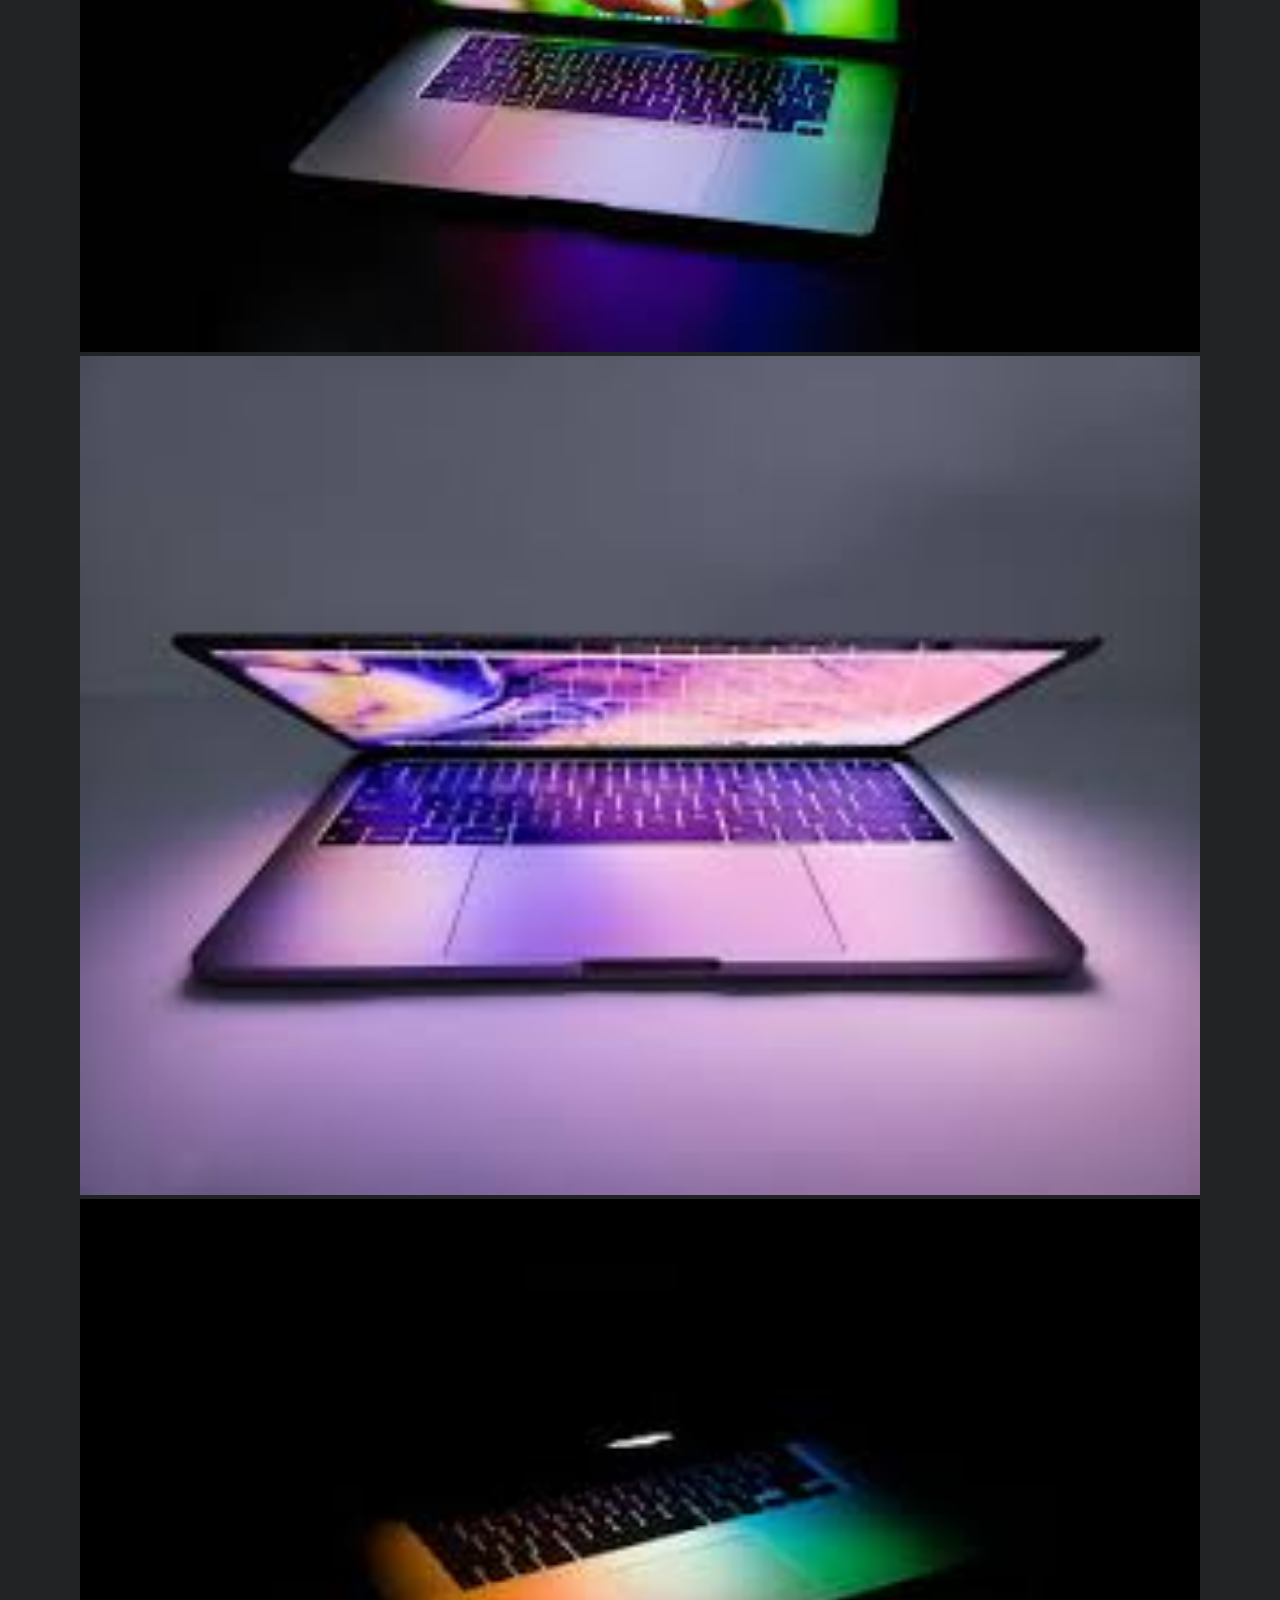
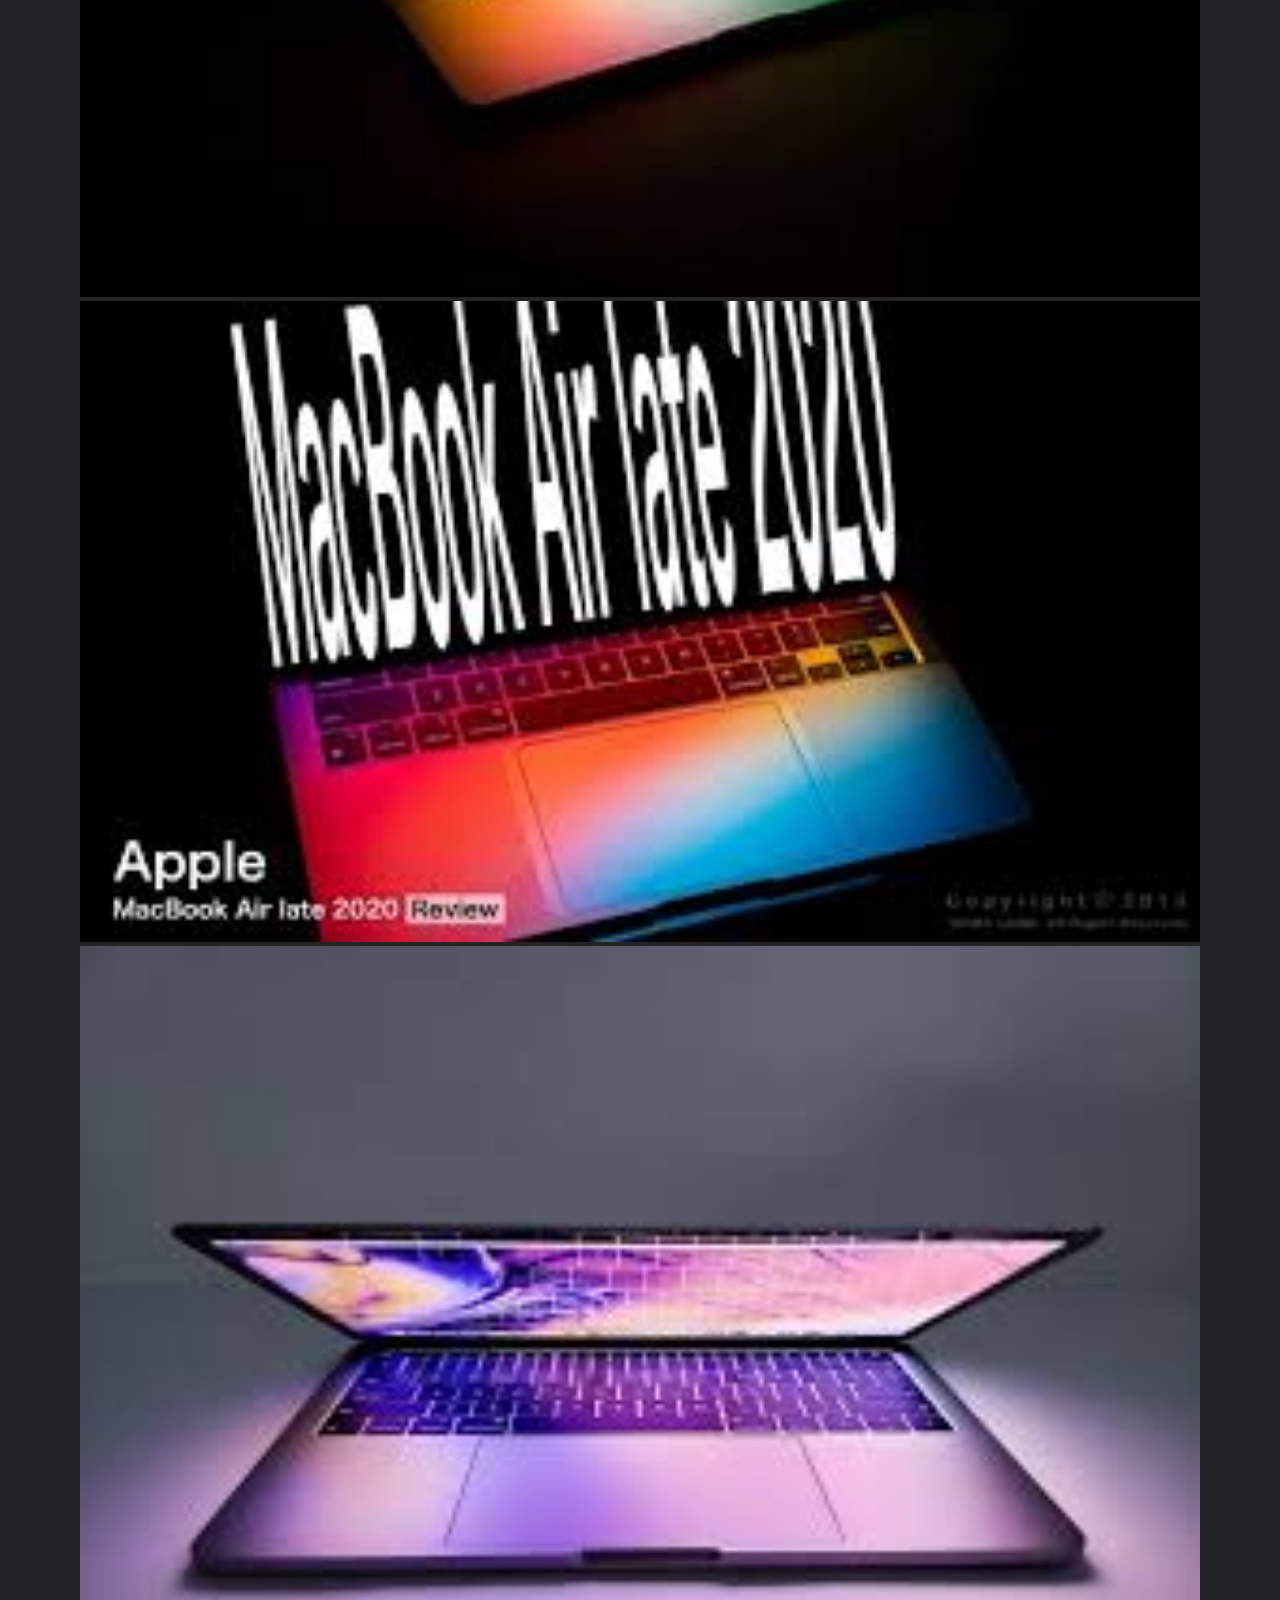
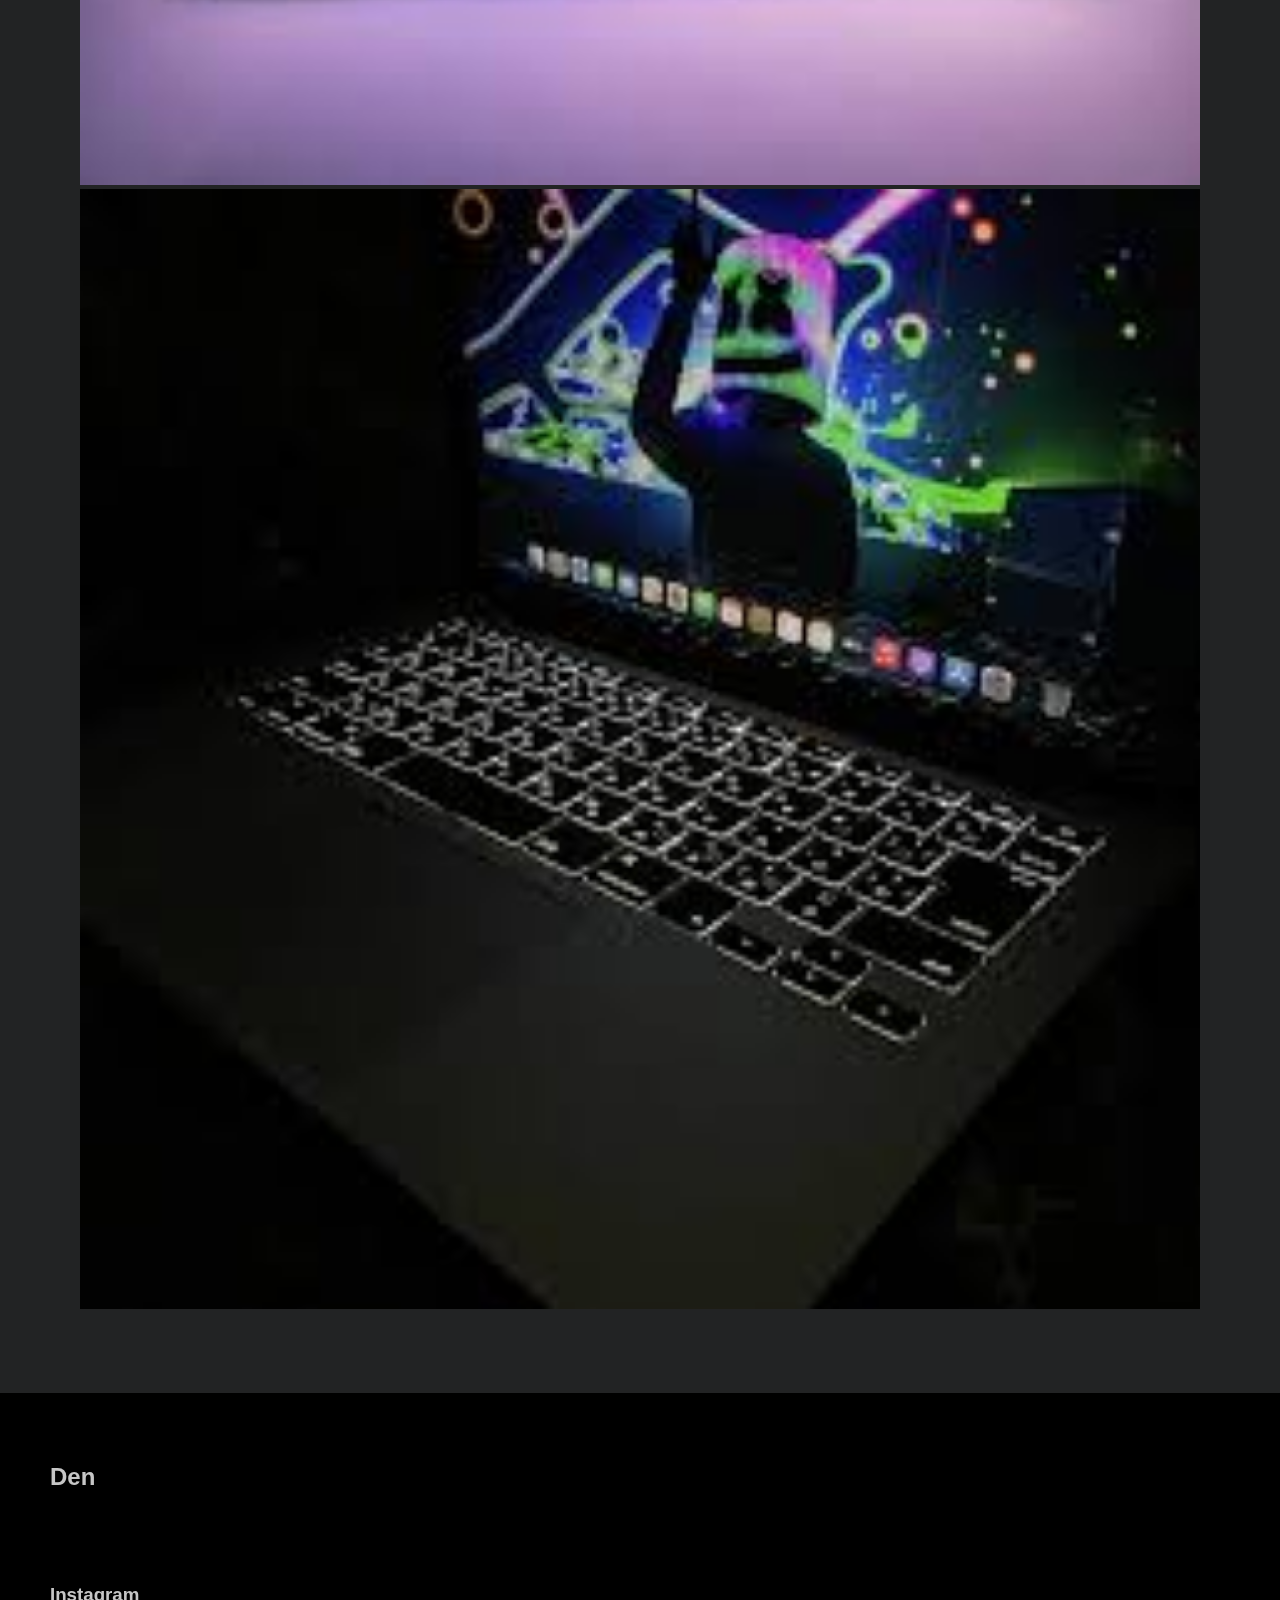
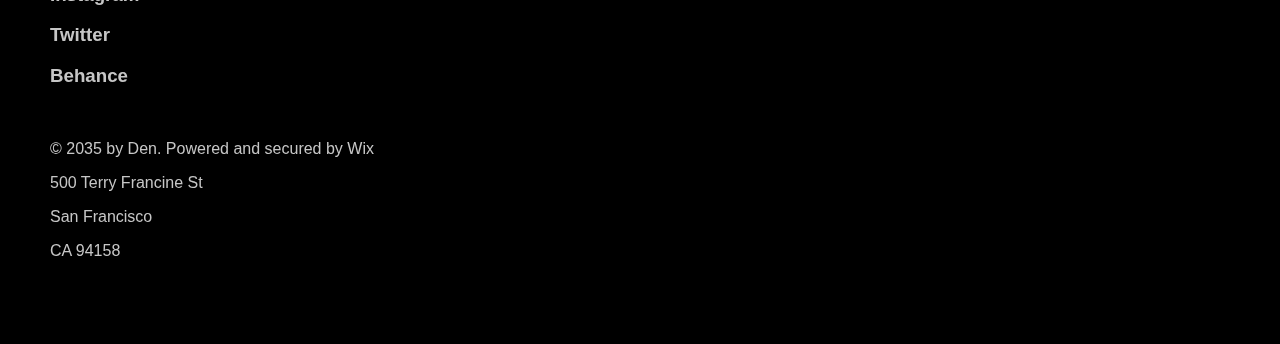
<file: Journal.html>
<!DOCTYPE html>
<html lang="en">
<head>
    <meta charset="UTF-8">
    <meta name="viewport" content="width=device-width, initial-scale=1.0">
    <title>Journal</title>
    <link href="https://cdn.jsdelivr.net/npm/bootstrap@5.3.2/dist/css/bootstrap.min.css" rel="stylesheet" integrity="sha384-T3c6CoIi6uLrA9TneNEoa7RxnatzjcDSCmG1MXxSR1GAsXEV/Dwwykc2MPK8M2HN" crossorigin="anonymous">

    <link rel="stylesheet" href="stayl.css">
</head>
<body>
  <header>
    <nav class="navbar navbar-expand-lg">             
          <div class="collapse navbar-collapse" id="navbarSupportedContent">
          
                 <a class=" navbar-brand" href="index.html">Telephone</a>
                  <button class="navbar-toggler" type="button" data-bs-toggle="collapse" data-bs-target="#navbarSupportedContent" aria-controls="navbarSupportedContent" aria-expanded="false" aria-label="Toggle navigation">
                   <span class="navbar-toggler-icon"></span>
                  </button>
         
            <ul class="navbar-nav me-auto mb-2 mb-lg-0">
              <li class="nav-item">
                <a class="nav-link active" aria-current="page" href="Work.html">Headset</a>
              </li>
              <li class="nav-item">
                <a class="nav-link" href="Services.html"> Services</a>
              </li>
              <li class="nav-item">
                <a class="nav-link" href="Journal.html">Notebook</a>
              </li>
              <li class="nav-item">
                <a class="nav-link" href="Careers.html"> Careers</a>
              </li>
              <li class="nav-item">
                <a class="nav-link" href="About.html">  WATCH</a>
              </li>
              <button class="btn btn-outline-light rounded-5">
                <a href="Contact.html">CONTACT</a>
              </button>
            </ul>
          </div>
        </div>
      </nav>
</header>



<section class="galerise"> 
  <div class="container"> 
      <div class="row gal"> 
          <div class="col-4 "> 
            <img src="img/25.jpg" onclick="aaa(this) " class="w-100 shadow-1-strong rounded mb-4" alt="Boat on Calm Water"/> 
            <img src="img/26.jpg" onclick="aaa(this)" class="w-100 shadow-1-strong rounded mb-4" alt="Wintry Mountain Landscape"/> 
          </div> 
          <div class="col-4"> 
            <img src="img/27.jpg" onclick="aaa(this) "  class="w-100 shadow-1-strong rounded mb-4" alt="Mountains in the Clouds"/> 
            <img src="img/33.jpg" onclick="aaa(this) " class="w-100 shadow-1-strong rounded mb-4" alt="Yosemite National Park"/>
          </div> 
          <div class="col-4 "> 
            <img src="img/28.jpg" onclick="aaa(this) " class="w-100 shadow-1-strong rounded mb-4" alt="Waves at Sea"/> 
            <img src="img/29.jpg" onclick="aaa(this) " class="w-100 shadow-1-strong rounded mb-4" alt="Yosemite National Park"/> 
          </div> 
          <div class="col-4 "> 
            <img src="img/30.jpg" onclick="aaa(this) " class="w-100 shadow-1-strong rounded mb-4" alt="Waves at Sea"/> 
            <img src="img/31.jpg" onclick="aaa(this) " class="w-100 shadow-1-strong rounded mb-4" alt="Yosemite National Park"/> 
          </div> 
        
      </div> 
  </div> 
  <div class="modal"> 
      <img id="imgdiv">  
  </div> 
  <div class="overlay"></div> 
</section> 


<footer>
  <div class="container-fluid">
    <div class="row">
      <div class="col-12">
        <h2>Den</h2>
    </div>
   </div>
   <br>
   <br>
   <br>
  <div class="row">
    <div class="col-10">
      <h3>Instagram</h3>
      <h3>Twitter</h3>
      <h3>Behance</h3>
      <br>
      <p>© 2035 by Den. Powered and secured by Wix</p>
    </div>
      <div class="col-2">
        <p>500 Terry Francine St</p>
        <p>San Francisco</p>
        <p>CA 94158</p>
        <br>
      </div>
  </div>
</footer>




       
       
     
    <script src="https://cdn.jsdelivr.net/npm/bootstrap@5.3.2/dist/js/bootstrap.bundle.min.js" integrity="sha384-C6RzsynM9kWDrMNeT87bh95OGNyZPhcTNXj1NW7RuBCsyN/o0jlpcV8Qyq46cDfL" crossorigin="anonymous"></script>

    <script src="script.js"></script>
</body>
</html>
</file>
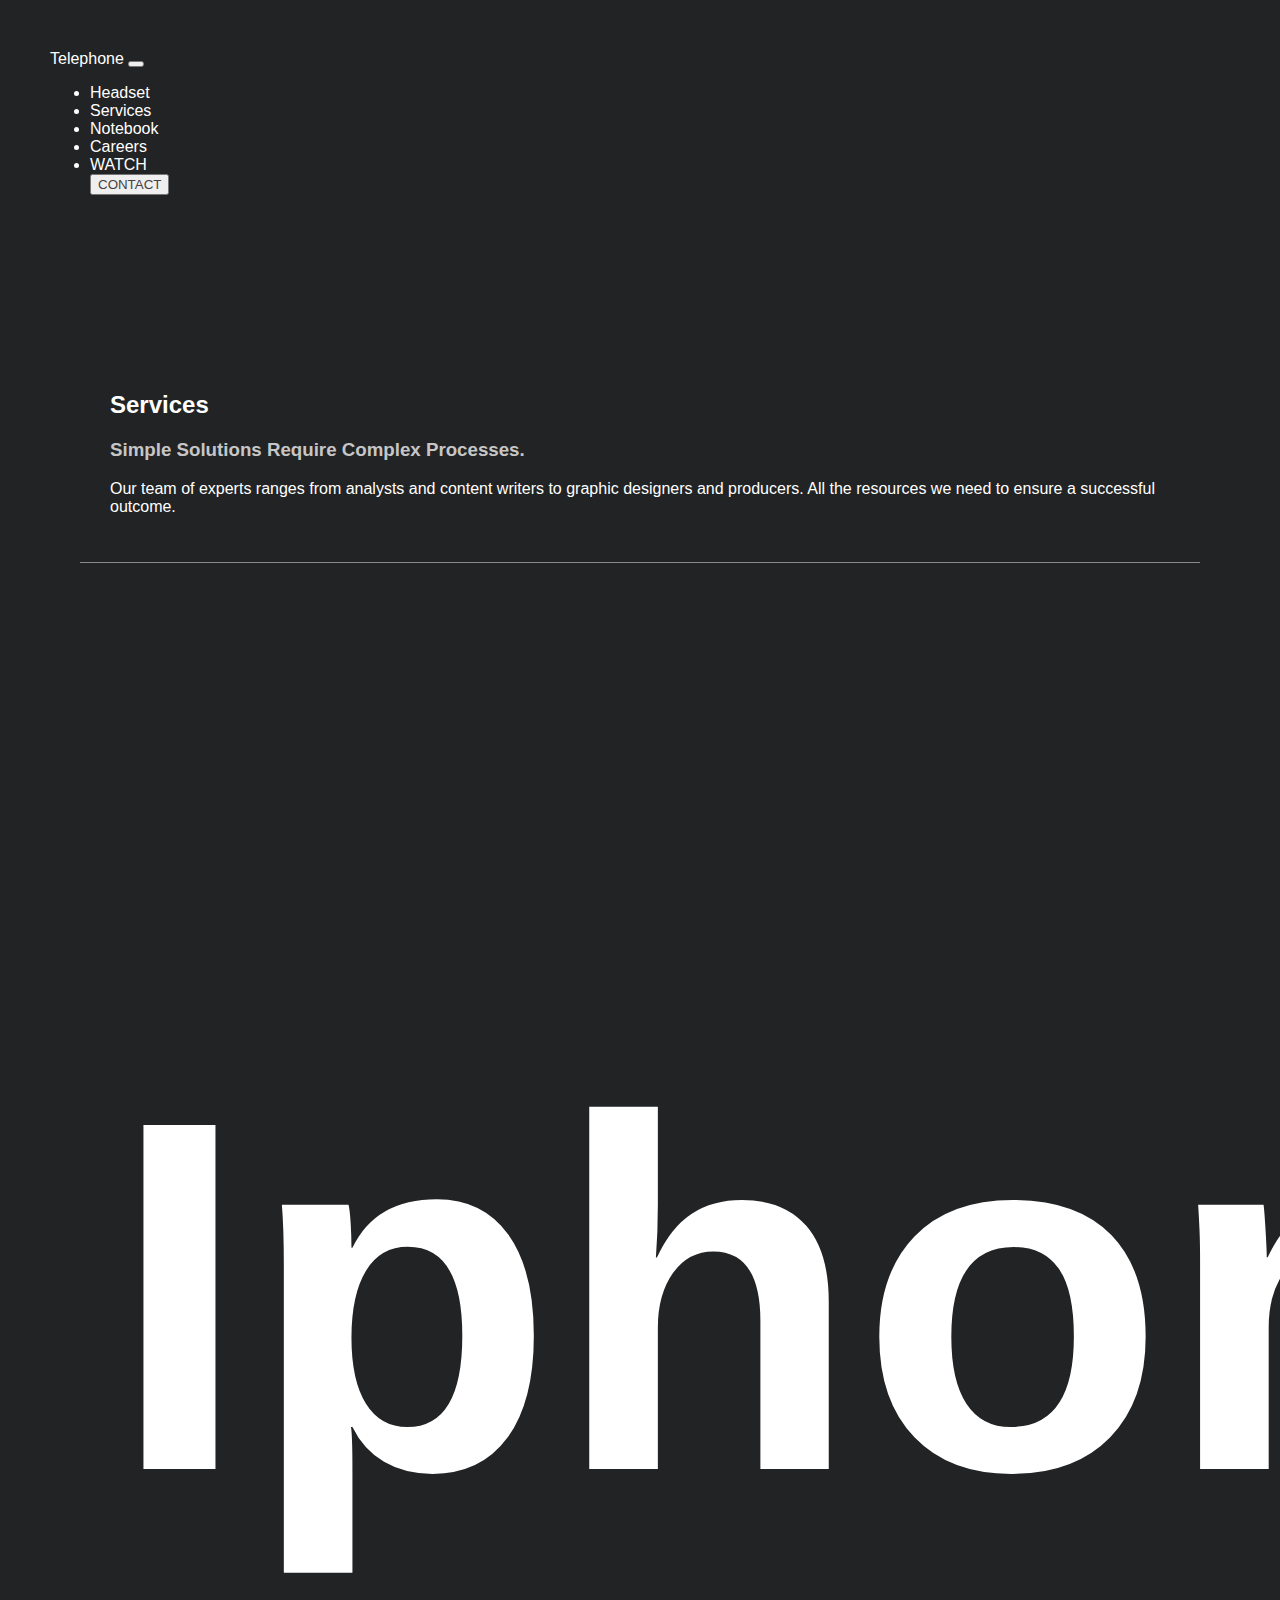
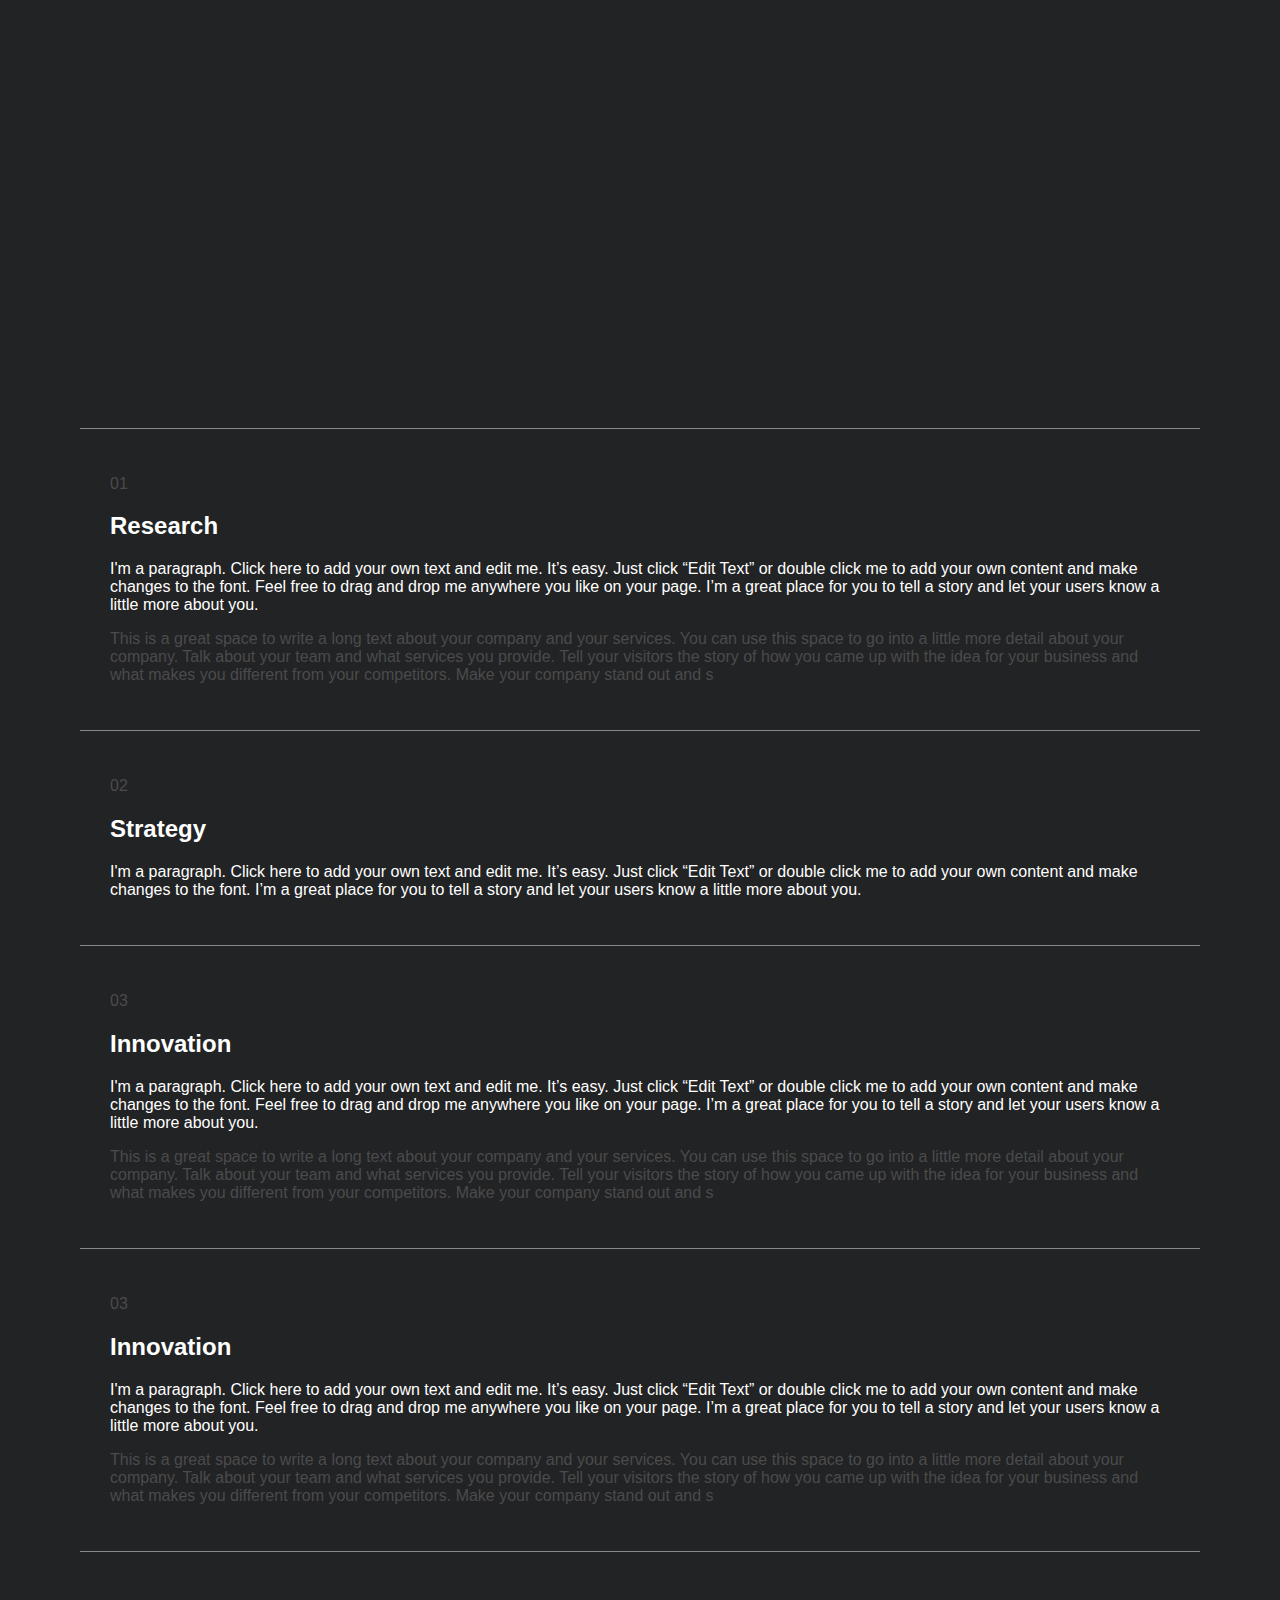
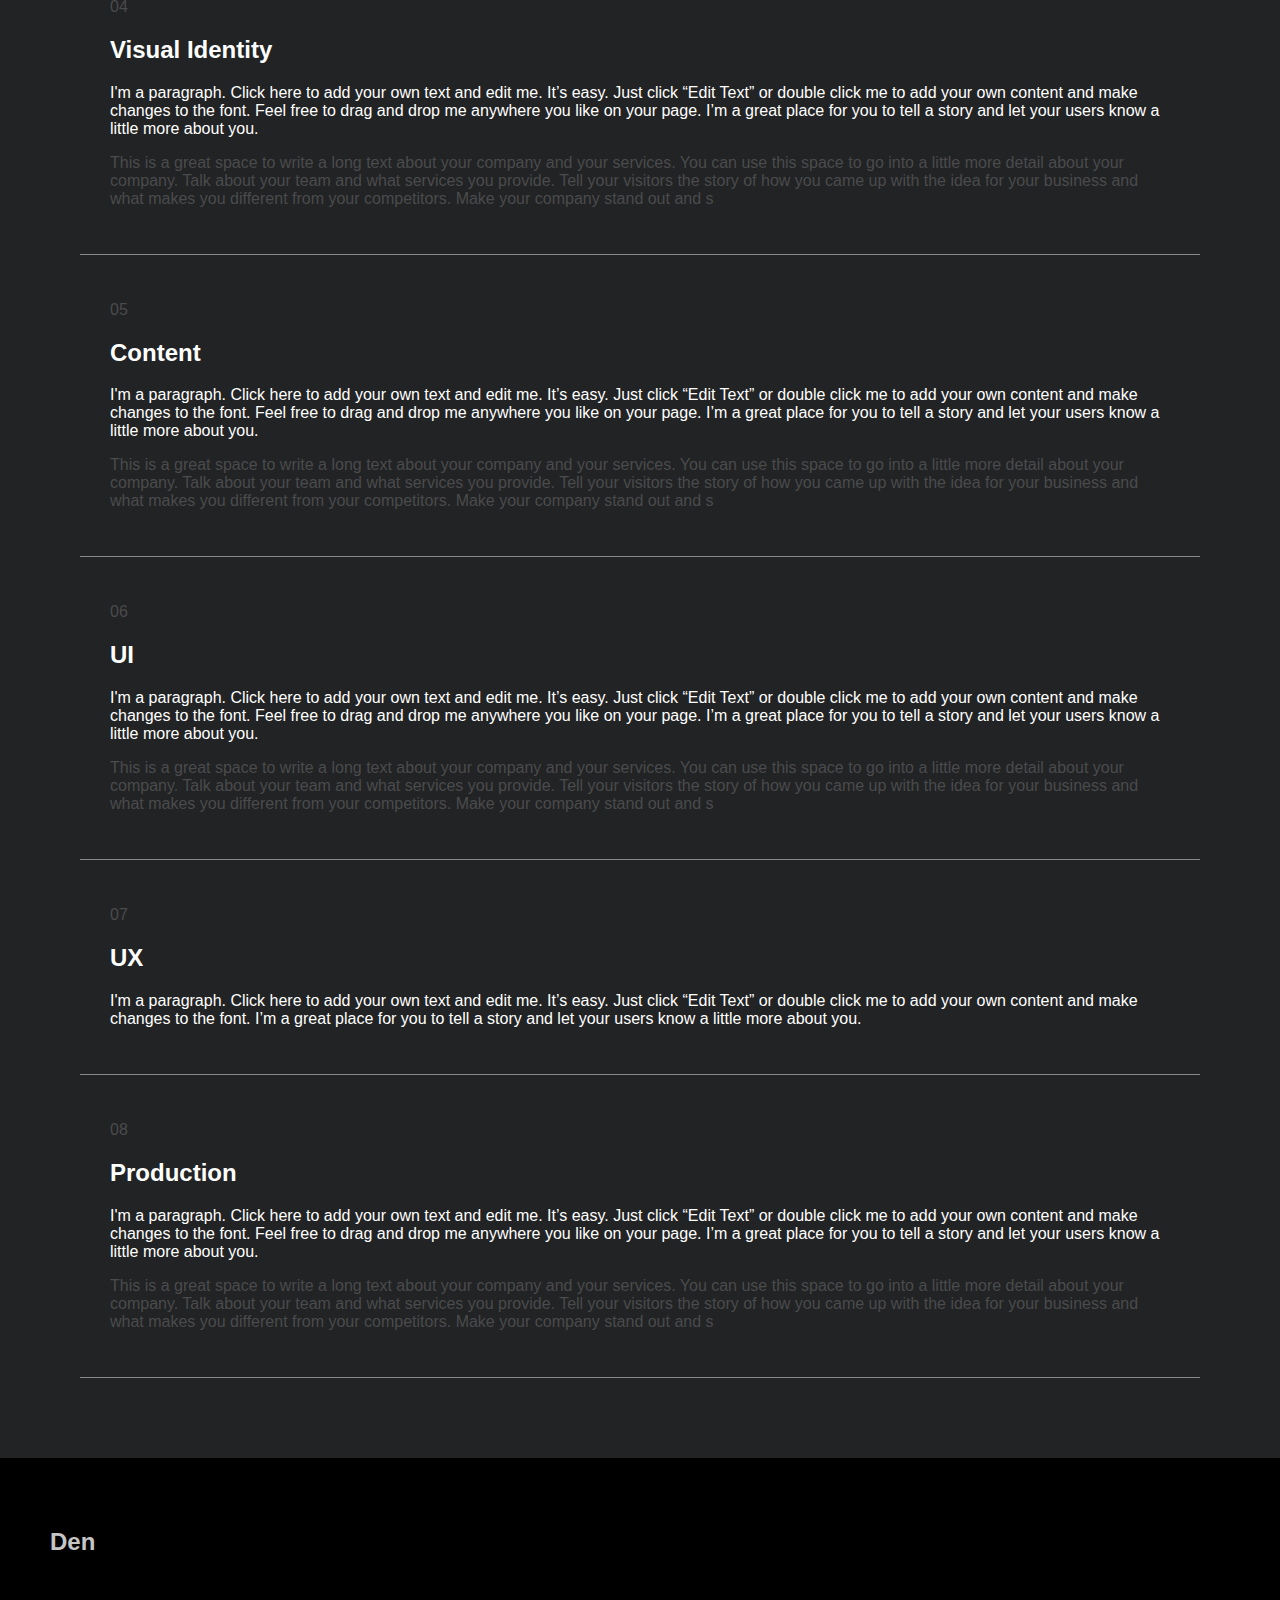
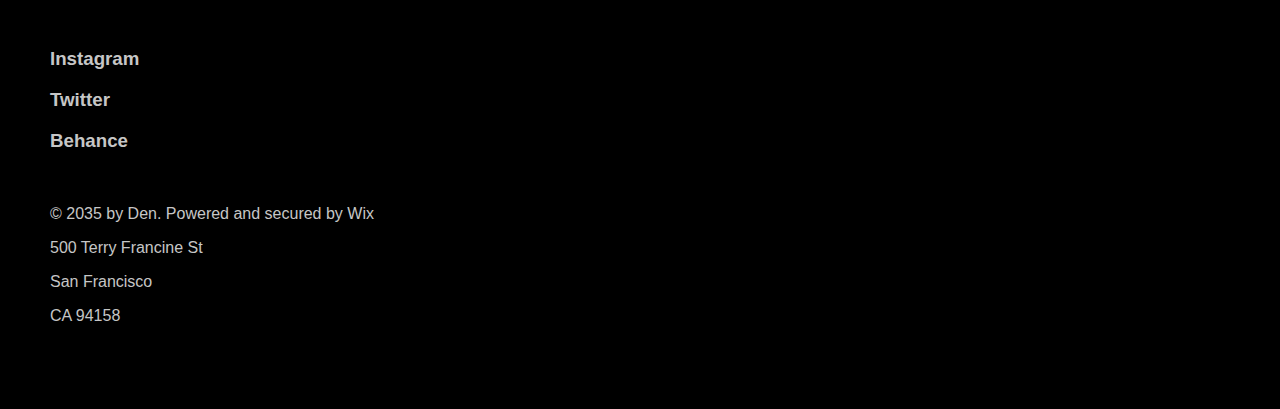
<file: Services.html>
<!DOCTYPE html>
<html lang="en">
<head>
    <meta charset="UTF-8">
    <meta name="viewport" content="width=device-width, initial-scale=1.0">
    <title>Services</title>
    <link href="https://cdn.jsdelivr.net/npm/bootstrap@5.3.2/dist/css/bootstrap.min.css" rel="stylesheet" integrity="sha384-T3c6CoIi6uLrA9TneNEoa7RxnatzjcDSCmG1MXxSR1GAsXEV/Dwwykc2MPK8M2HN" crossorigin="anonymous">

    <link rel="stylesheet" href="stayl.css">
</head>
<body>

  <header>
    <nav class="navbar navbar-expand-lg">             
          <div class="collapse navbar-collapse" id="navbarSupportedContent">
          
                 <a class=" navbar-brand" href="index.html">Telephone</a>
                  <button class="navbar-toggler" type="button" data-bs-toggle="collapse" data-bs-target="#navbarSupportedContent" aria-controls="navbarSupportedContent" aria-expanded="false" aria-label="Toggle navigation">
                   <span class="navbar-toggler-icon"></span>
                  </button>
         
            <ul class="navbar-nav me-auto mb-2 mb-lg-0">
              <li class="nav-item">
                <a class="nav-link active" aria-current="page" href="Work.html">Headset</a>
              </li>
              <li class="nav-item">
                <a class="nav-link" href="Services.html"> Services</a>
              </li>
              <li class="nav-item">
                <a class="nav-link" href="Journal.html">Notebook</a>
              </li>
              <li class="nav-item">
                <a class="nav-link" href="Careers.html"> Careers</a>
              </li>
              <li class="nav-item">
                <a class="nav-link" href="About.html">  WATCH</a>
              </li>
              <button class="btn btn-outline-light rounded-5">
                <a href="Contact.html">CONTACT</a>
              </button>
            </ul>
          </div>
        </div>
      </nav>
</header>
 <section class="sec7 ">
  <div class="container-fluid ">
          <div class="row row3">
            <div class="col-7">
              <h2>Services</h2>
            </div>
            <div class="col-3">
              <h3>Simple Solutions Require Complex Processes.</h3>
              <p>Our team of experts ranges from analysts and content writers to graphic designers and producers. All the resources we need to ensure a successful outcome.</p>
            </div>
          </div>
          
          <div class="row">
            <div class="col-12">
              <h2 class="l2">Iphone</h2>
            </div>
          </div>

            <div class="row">
              <div class="col-7">
                <p class="l3">01</p>
                <h2>Research</h2>
              </div>
              <div class="col-2">
                <p >
                  I'm a paragraph. Click here to add your own text and edit me. It’s easy. Just click “Edit Text” or double click me to add your own content and make changes to the font. Feel free to drag and drop me anywhere you like on your page. I’m a great place for you to tell a story and let your users know a little more about you.​</p>
                
              </div>
              <div class="col-2">
                <p class="l3">
                  This is a great space to write a long text about your company and your services. You can use this space to go into a little more detail about your company. Talk about your team and what services you provide. Tell your visitors the story of how you came up with the idea for your business and what makes you different from your competitors. Make your company stand out and s​</p>
                
              </div>
            </div>

            <div class="row">
            <div class="col-7">
              <p class="l3">02</p>
              <h2>Strategy</h2>
            </div>
            <div class="col-4">
            <p>
              I'm a paragraph. Click here to add your own text and edit me. It’s easy. Just click “Edit Text” or double click me to add your own content and make changes to the font. I’m a great place for you to tell a story and let your users know a little more about you.</p>
            </div>
            </div>

            <div class="row">
              <div class="col-7">
                <p class="l3">03</p>
                <h2>Innovation</h2>
              </div>
              <div class="col-2">
                <p >
                  I'm a paragraph. Click here to add your own text and edit me. It’s easy. Just click “Edit Text” or double click me to add your own content and make changes to the font. Feel free to drag and drop me anywhere you like on your page. I’m a great place for you to tell a story and let your users know a little more about you.​</p>
                
              </div>
              <div class="col-2">
                <p class="l3">
                  This is a great space to write a long text about your company and your services. You can use this space to go into a little more detail about your company. Talk about your team and what services you provide. Tell your visitors the story of how you came up with the idea for your business and what makes you different from your competitors. Make your company stand out and s​</p>
              </div>
            </div>

            <div class="row">
              <div class="col-7">
                <p class="l3">03</p>
                <h2>Innovation</h2>
              </div>
              <div class="col-2">
                <p >
                  I'm a paragraph. Click here to add your own text and edit me. It’s easy. Just click “Edit Text” or double click me to add your own content and make changes to the font. Feel free to drag and drop me anywhere you like on your page. I’m a great place for you to tell a story and let your users know a little more about you.​</p>
                
              </div>
              <div class="col-2">
                <p class="l3">
                  This is a great space to write a long text about your company and your services. You can use this space to go into a little more detail about your company. Talk about your team and what services you provide. Tell your visitors the story of how you came up with the idea for your business and what makes you different from your competitors. Make your company stand out and s​</p>
              </div>
            </div>

            <div class="row">
              <div class="col-7">
                <p class="l3">04</p>
                <h2>Visual Identity
                </h2>
              </div>
              <div class="col-2">
                <p >
                  I'm a paragraph. Click here to add your own text and edit me. It’s easy. Just click “Edit Text” or double click me to add your own content and make changes to the font. Feel free to drag and drop me anywhere you like on your page. I’m a great place for you to tell a story and let your users know a little more about you.​</p>
                
              </div>
              <div class="col-2">
                <p class="l3">
                  This is a great space to write a long text about your company and your services. You can use this space to go into a little more detail about your company. Talk about your team and what services you provide. Tell your visitors the story of how you came up with the idea for your business and what makes you different from your competitors. Make your company stand out and s​</p>
              </div>
            </div>

            <div class="row">
              <div class="col-7">
                <p class="l3">05</p>
                <h2>Content</h2>
              </div>
              <div class="col-2">
                <p >
                  I'm a paragraph. Click here to add your own text and edit me. It’s easy. Just click “Edit Text” or double click me to add your own content and make changes to the font. Feel free to drag and drop me anywhere you like on your page. I’m a great place for you to tell a story and let your users know a little more about you.​</p>
                
              </div>
              <div class="col-2">
                <p class="l3">
                  This is a great space to write a long text about your company and your services. You can use this space to go into a little more detail about your company. Talk about your team and what services you provide. Tell your visitors the story of how you came up with the idea for your business and what makes you different from your competitors. Make your company stand out and s​</p>
              </div>
            </div>

            <div class="row">
                <div class="col-7">
                  <p class="l3">06</p>
                  <h2>UI</h2>
                </div>
                <div class="col-2">
                  <p >
                    I'm a paragraph. Click here to add your own text and edit me. It’s easy. Just click “Edit Text” or double click me to add your own content and make changes to the font. Feel free to drag and drop me anywhere you like on your page. I’m a great place for you to tell a story and let your users know a little more about you.​</p>
                  
                </div>
                <div class="col-2">
                  <p class="l3">
                    This is a great space to write a long text about your company and your services. You can use this space to go into a little more detail about your company. Talk about your team and what services you provide. Tell your visitors the story of how you came up with the idea for your business and what makes you different from your competitors. Make your company stand out and s​</p>
                </div>
            </div>

            <div class="row">
                  <div class="col-7">
                    <p class="l3">07</p>
                    <h2>UX</h2>
                  </div>
                  <div class="col-4">
                   <p>
                    I'm a paragraph. Click here to add your own text and edit me. It’s easy. Just click “Edit Text” or double click me to add your own content and make changes to the font. I’m a great place for you to tell a story and let your users know a little more about you.</p>
                  </div>
            </div>
        
            <div class="row">
                    <div class="col-7">
                      <p class="l3">08</p>
                      <h2>Production</h2>
                    </div>
                    <div class="col-2">
                      <p >
                        I'm a paragraph. Click here to add your own text and edit me. It’s easy. Just click “Edit Text” or double click me to add your own content and make changes to the font. Feel free to drag and drop me anywhere you like on your page. I’m a great place for you to tell a story and let your users know a little more about you.​</p>
                      
                    </div>
                    <div class="col-2">
                      <p class="l3">
                        This is a great space to write a long text about your company and your services. You can use this space to go into a little more detail about your company. Talk about your team and what services you provide. Tell your visitors the story of how you came up with the idea for your business and what makes you different from your competitors. Make your company stand out and s​</p>
                      
                    </div>

            </div>
 </section>
 <footer >
  <div class="container-fluid">
    <div class="row">
      <div class="col-12">
        <h2>Den</h2>
    </div>
   </div>
   <br>
   <br>
   <br>
  <div class="row">
    <div class="col-10">
      <h3>Instagram</h3>
      <h3>Twitter</h3>
      <h3>Behance</h3>
      <br>
      <p>© 2035 by Den. Powered and secured by Wix</p>
    </div>
      <div class="col-2">
        <p>500 Terry Francine St</p>
        <p>San Francisco</p>
        <p>CA 94158</p>
        <br>
      </div>
  </div>
</footer>




       
       
     
    <script src="https://cdn.jsdelivr.net/npm/bootstrap@5.3.2/dist/js/bootstrap.bundle.min.js" integrity="sha384-C6RzsynM9kWDrMNeT87bh95OGNyZPhcTNXj1NW7RuBCsyN/o0jlpcV8Qyq46cDfL" crossorigin="anonymous"></script>

    <script src="script.js"></script>
</body>
</html>
</file>
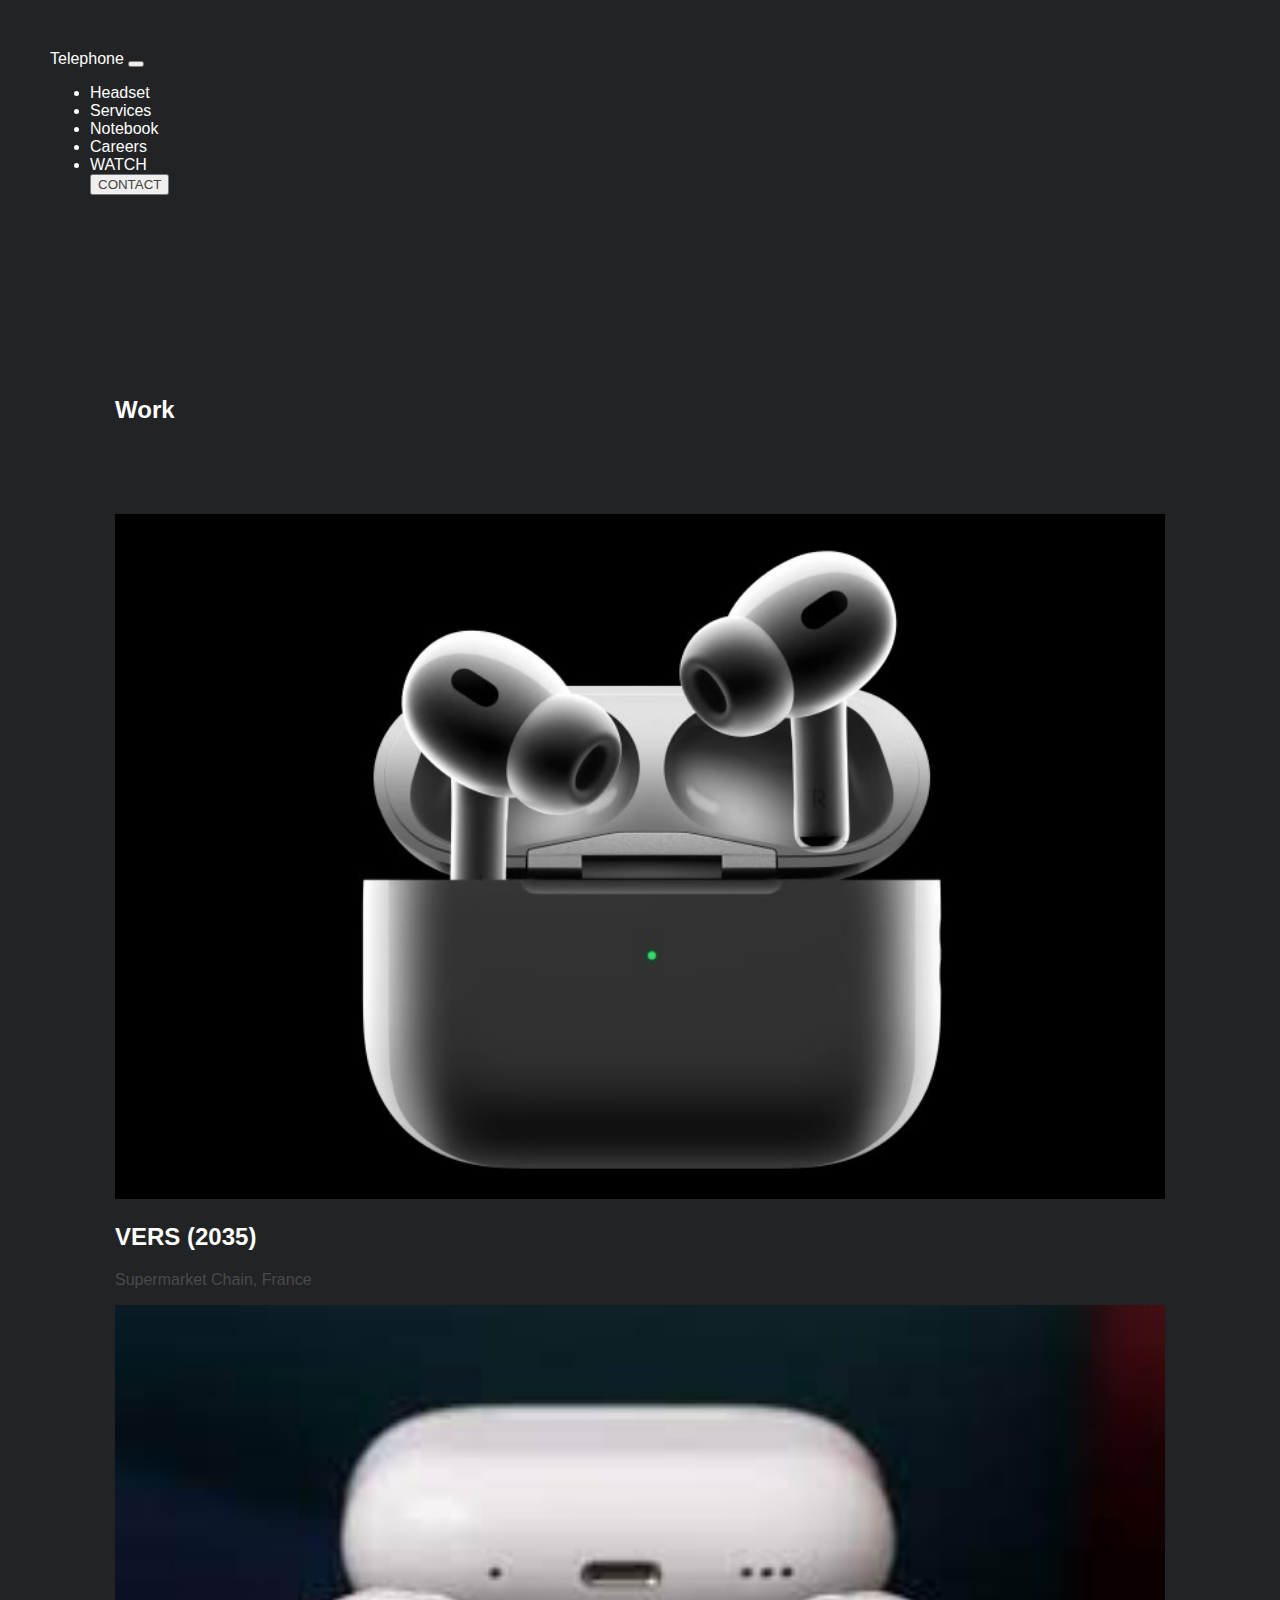
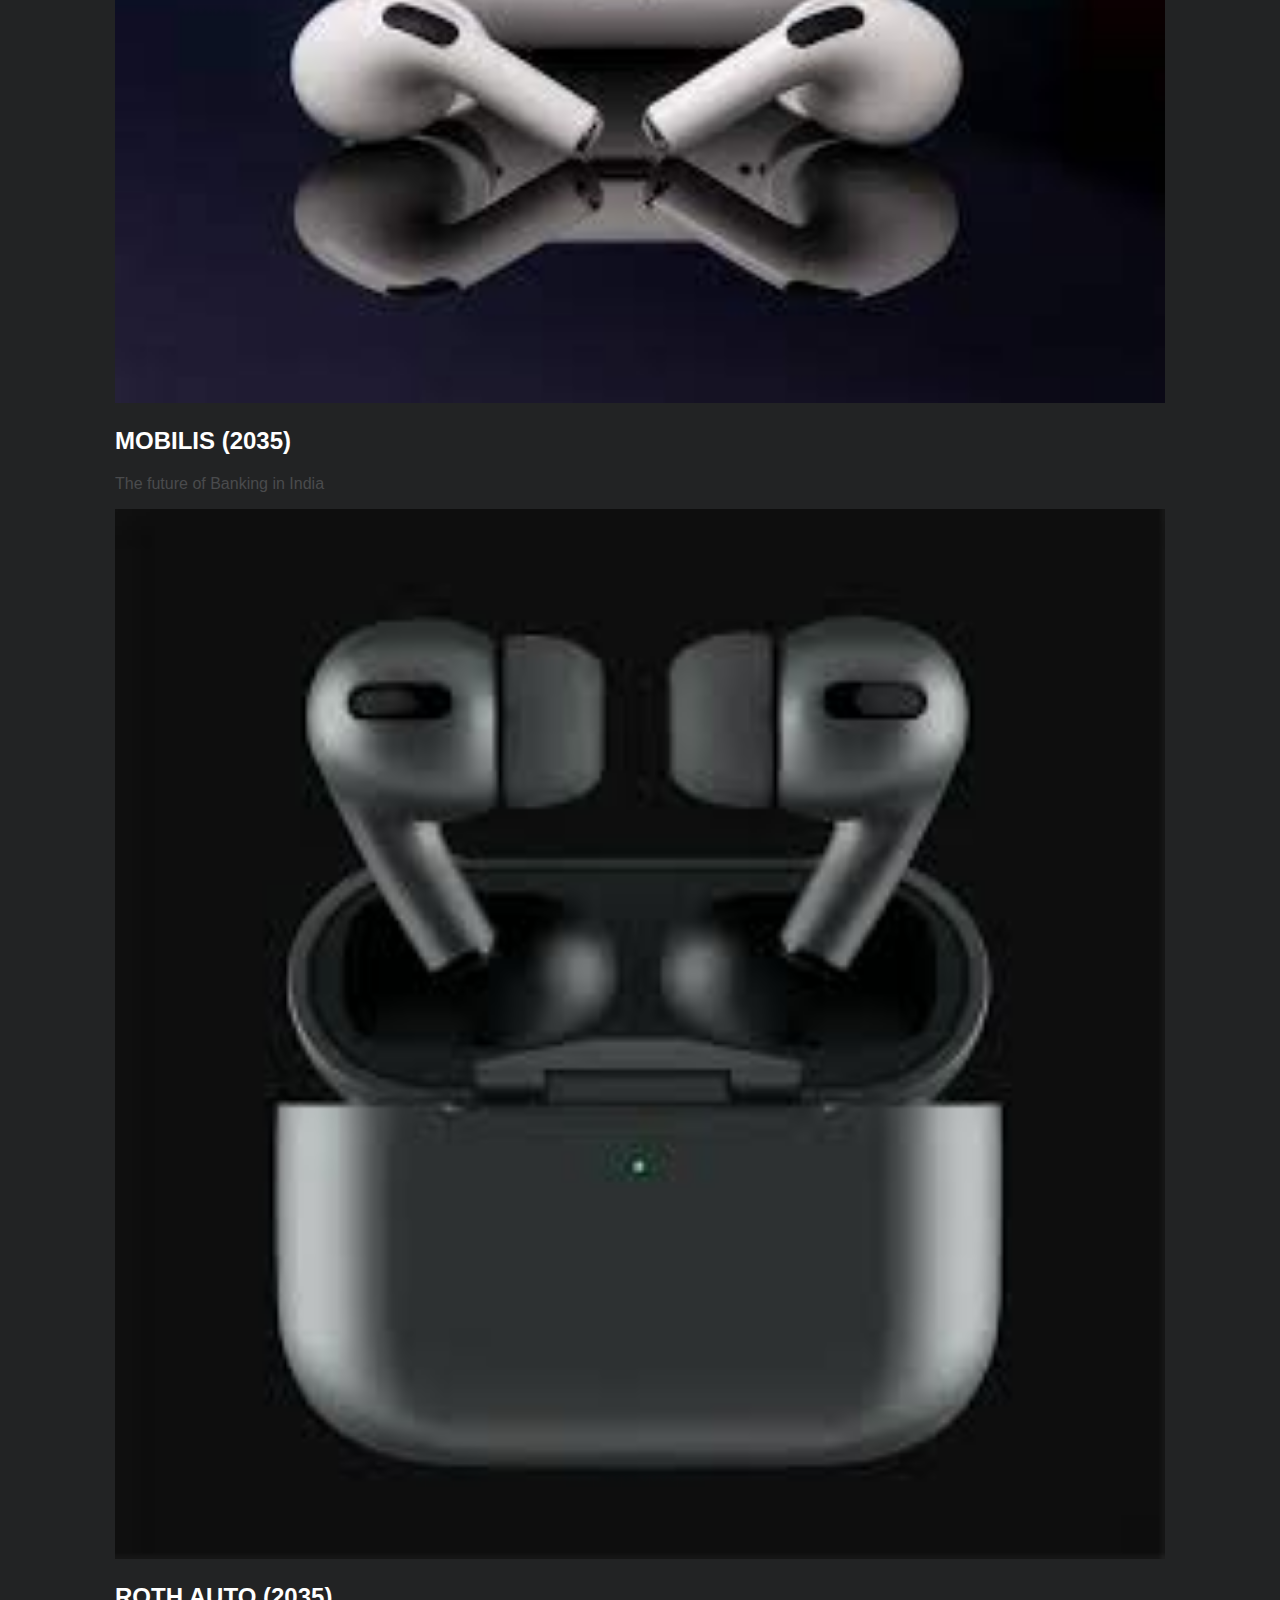
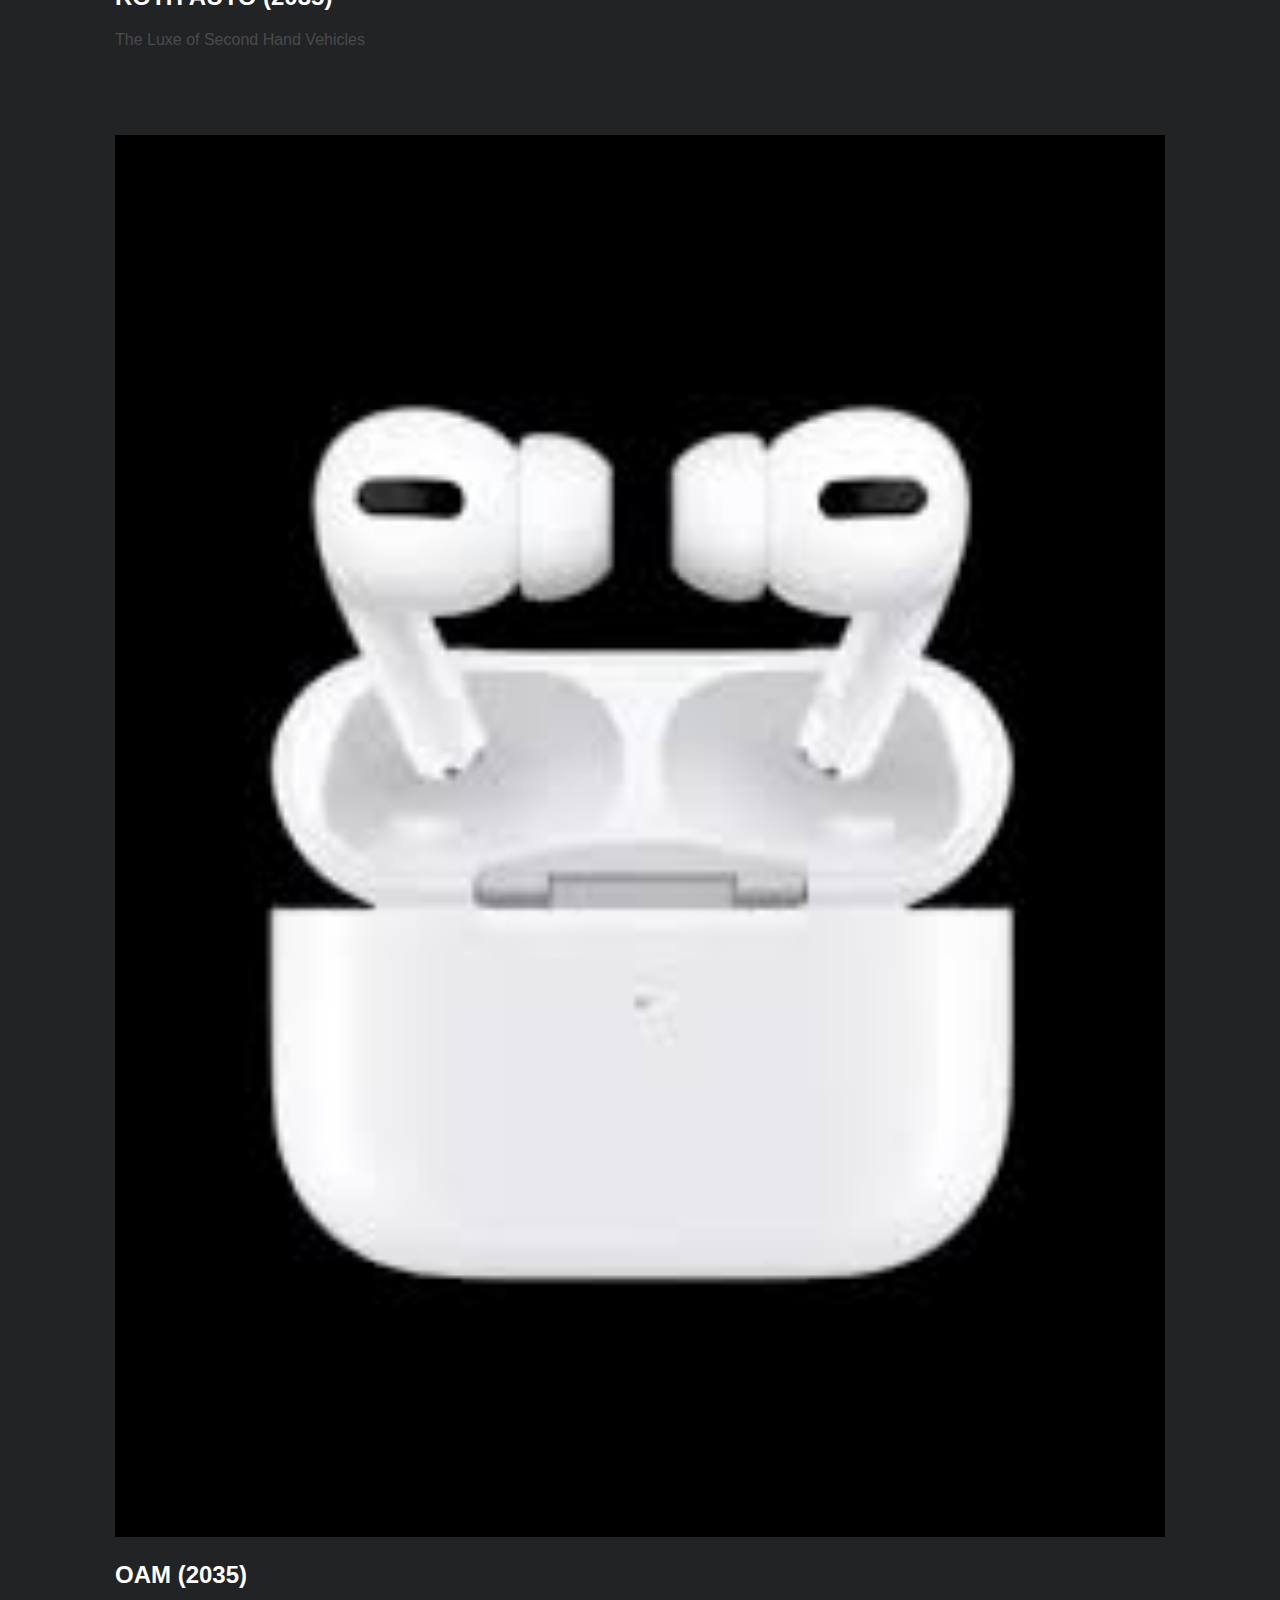
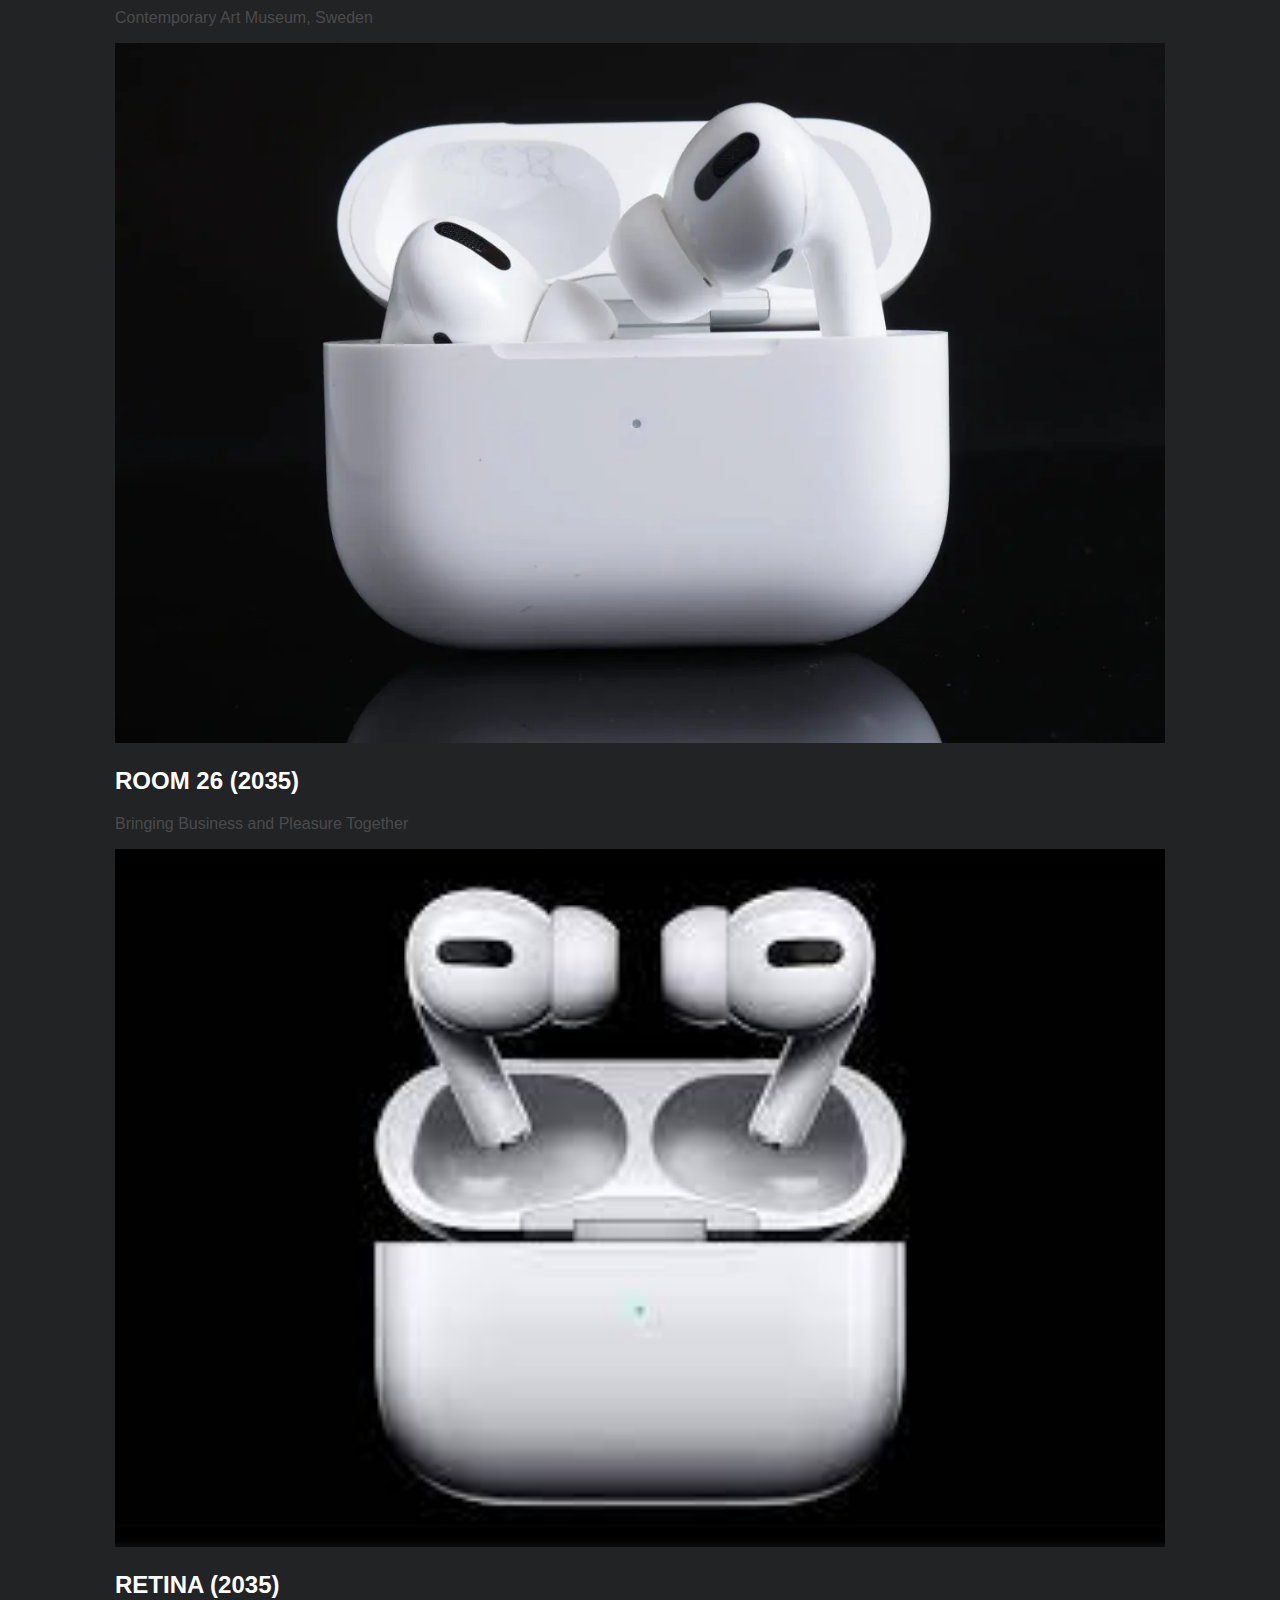
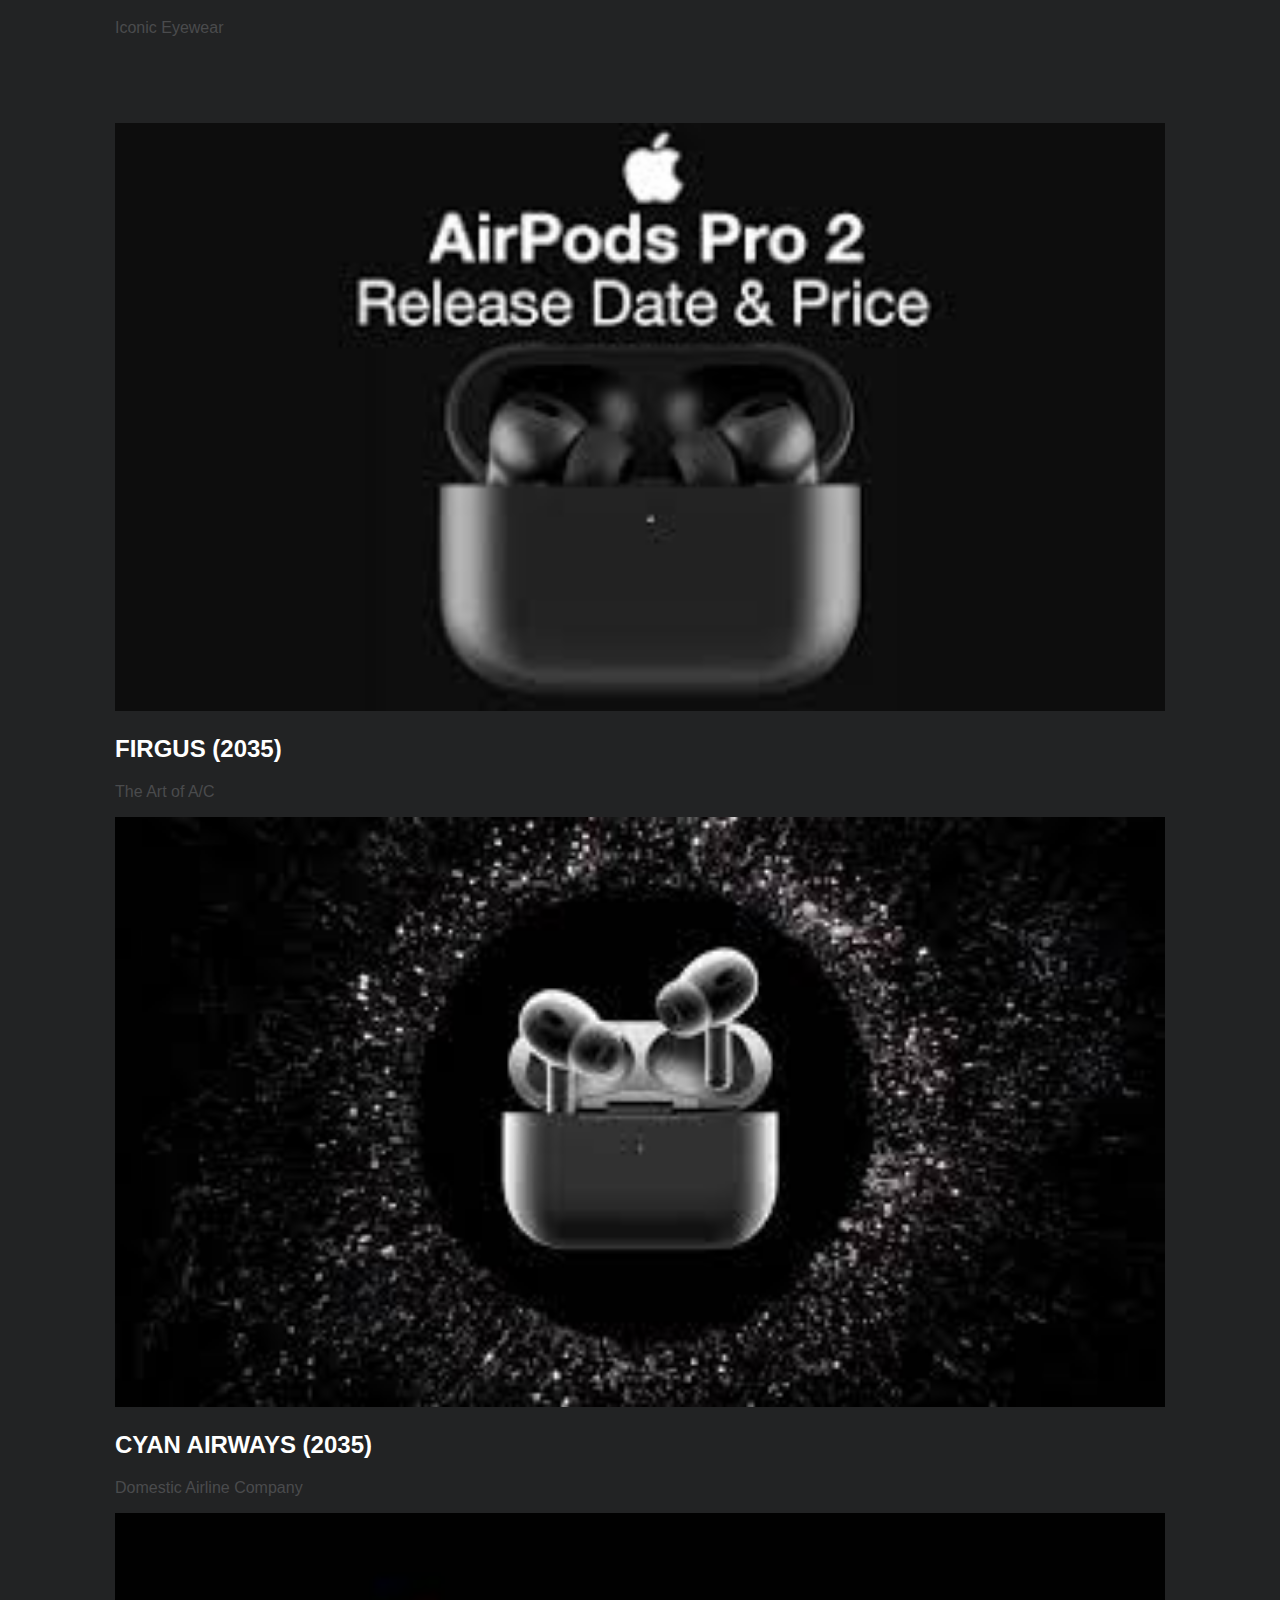
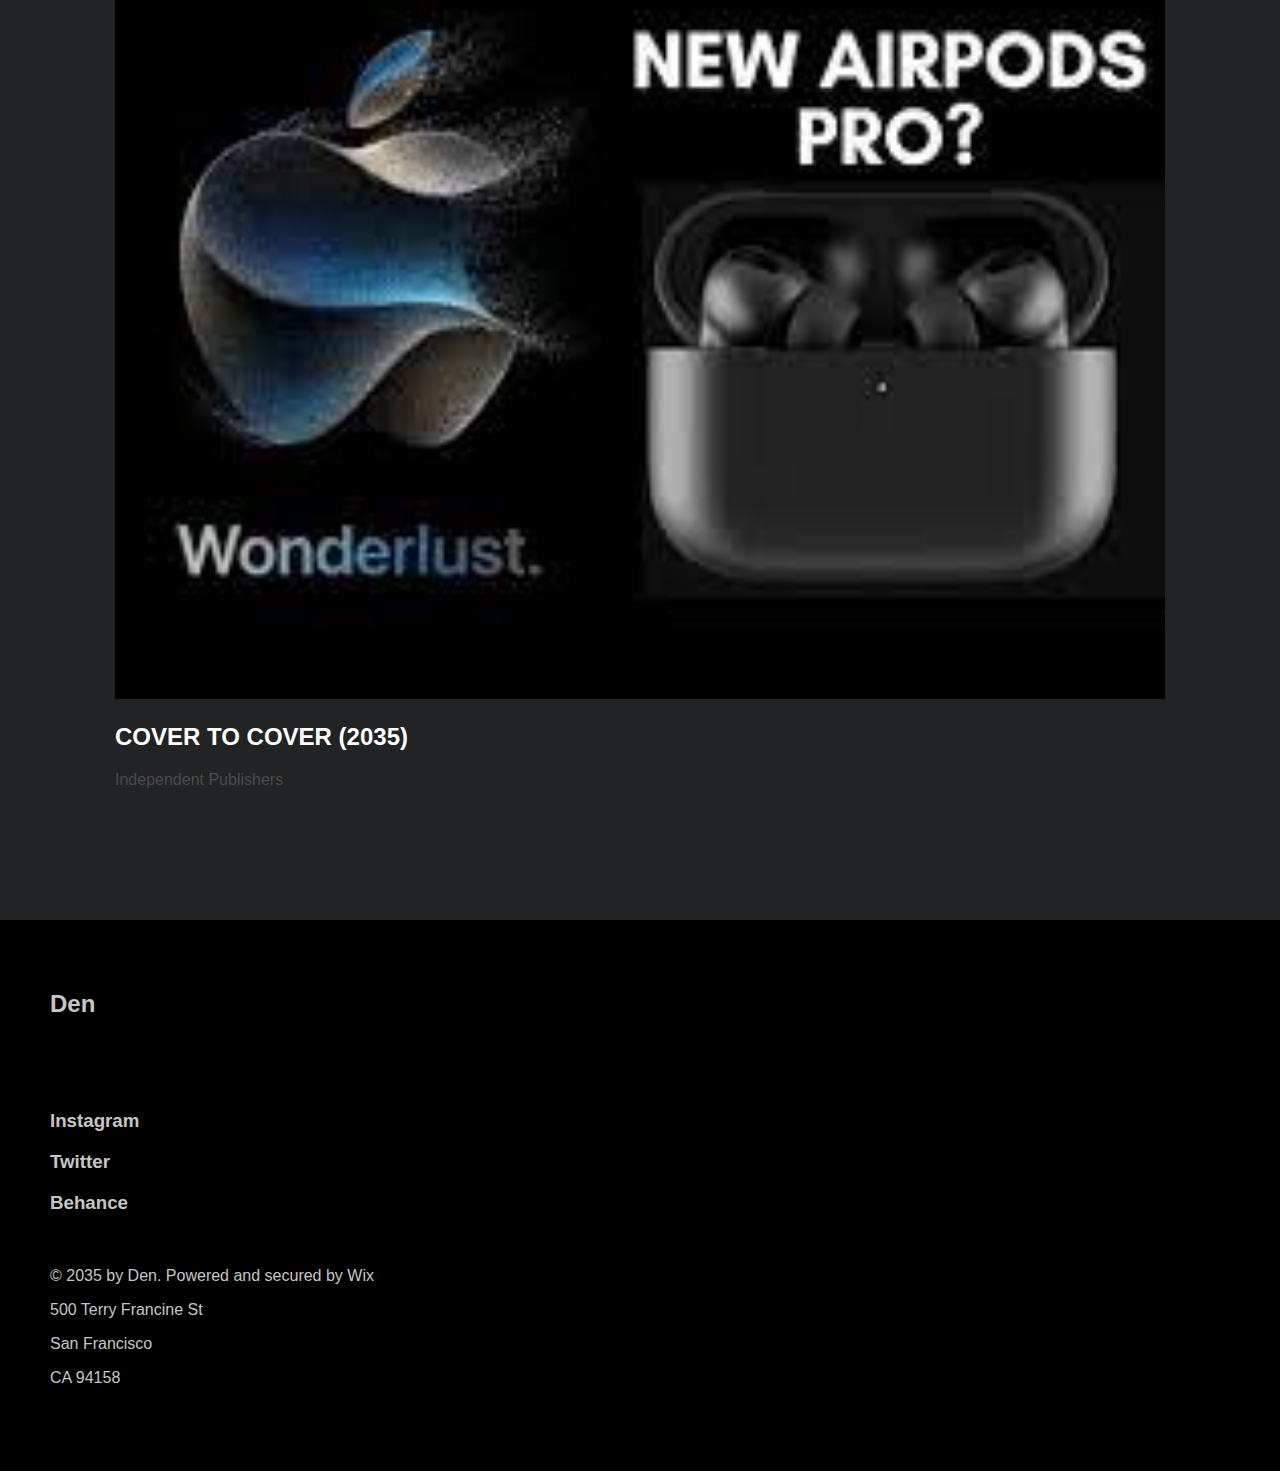
<file: Work.html>
<!DOCTYPE html>
<html lang="en">
<head>
    <meta charset="UTF-8">
    <meta name="viewport" content="width=device-width, initial-scale=1.0">
    <title>Work</title>
    <link href="https://cdn.jsdelivr.net/npm/bootstrap@5.3.2/dist/css/bootstrap.min.css" rel="stylesheet" integrity="sha384-T3c6CoIi6uLrA9TneNEoa7RxnatzjcDSCmG1MXxSR1GAsXEV/Dwwykc2MPK8M2HN" crossorigin="anonymous">

    <link rel="stylesheet" href="stayl.css">
</head>
<body>
    <header>
        <nav class="navbar navbar-expand-lg">             
              <div class="collapse navbar-collapse" id="navbarSupportedContent">
              
                     <a class=" navbar-brand" href="index.html">Telephone</a>
                      <button class="navbar-toggler" type="button" data-bs-toggle="collapse" data-bs-target="#navbarSupportedContent" aria-controls="navbarSupportedContent" aria-expanded="false" aria-label="Toggle navigation">
                       <span class="navbar-toggler-icon"></span>
                      </button>
             
                <ul class="navbar-nav me-auto mb-2 mb-lg-0">
                  <li class="nav-item">
                    <a class="nav-link active" aria-current="page" href="Work.html">Headset</a>
                  </li>
                  <li class="nav-item">
                    <a class="nav-link" href="Services.html"> Services</a>
                  </li>
                  <li class="nav-item">
                    <a class="nav-link" href="Journal.html">Notebook</a>
                  </li>
                  <li class="nav-item">
                    <a class="nav-link" href="Careers.html"> Careers</a>
                  </li>
                  <li class="nav-item">
                    <a class="nav-link" href="About.html">  WATCH</a>
                  </li>
                  <button class="btn btn-outline-light rounded-5">
                    <a href="Contact.html">CONTACT</a>
                  </button>
                </ul>
              </div>
            </div>
          </nav>
</header>

<section class="sec6 ">
  <div class="container-fluid">
    <div class="row row3">
      <div class="col-12">
      <h2>Work</h2>
    </div>
    </div>
    <div class="row  row1">
      <div class="col-4">
        <img src="img/16.jpg" alt="">
        <h2>VERS (2035)</h2>
        <p>Supermarket Chain, France</p>
      </div>
      <div class="col-4">
        <img src="img/17.jpg" alt="">
        <h2> MOBILIS (2035)</h2>
        <p> The future of Banking in India</p>
      </div>
      <div class="col-4">
        <img src="img/18.jpg" alt="">
        <h2>ROTH AUTO (2035)</h2>
        <p>The Luxe of Second Hand Vehicles</p>
      </div>
    </div>
    <div class="row">
      <div  class="col-4">
        <img src="img/19.jpg" alt="">
        <h2>OAM (2035)</h2>
        <p>Contemporary Art Museum, Sweden</p>
      </div>
      <div class="col-4">
        <img src="img/20.jpg" alt="">
        <h2>ROOM 26 (2035)</h2>
        <p>Bringing Business and Pleasure Together</p>
      </div>
      <div class="col-4">
        <img src="img/21.jpg" alt="">
        <h2>RETINA (2035)</h2>
        <p>Iconic Eyewear</p>
      </div>
    </div>
    <div class="row">
      <div class="col-4" >
        <img src="img/22.jpg" alt="">
        <h2> FIRGUS (2035)</h2>
        <p>The Art of A/C</p>
      </div>
      <div class="col-4">
        <img src="img/23.jpg" alt="">
        <h2>CYAN AIRWAYS (2035)</h2>
        <p>Domestic Airline Company</p>
      </div>
      <div class="col-4">
        <img src="img/24.jpg" alt="">
        <h2> COVER TO COVER (2035)</h2>
        <p>Independent Publishers</p>
      </div>
    </div>
  </div>
</section>
<footer>
  <div class="container-fluid">
    <div class="row">
      <div class="col-12">
        <h2>Den</h2>
    </div>
   </div>
   <br>
   <br>
   <br>
  <div class="row">
    <div class="col-10">
      <h3>Instagram</h3>
      <h3>Twitter</h3>
      <h3>Behance</h3>
      <br>
      <p>© 2035 by Den. Powered and secured by Wix</p>
    </div>
      <div class="col-2">
        <p>500 Terry Francine St</p>
        <p>San Francisco</p>
        <p>CA 94158</p>
        <br>
      </div>
  </div>
</footer>




       
       
     
    <script src="https://cdn.jsdelivr.net/npm/bootstrap@5.3.2/dist/js/bootstrap.bundle.min.js" integrity="sha384-C6RzsynM9kWDrMNeT87bh95OGNyZPhcTNXj1NW7RuBCsyN/o0jlpcV8Qyq46cDfL" crossorigin="anonymous"></script>

    <script src="script.js"></script>
</body>
</html>
</file>
<file: stayl.css>
body {
    margin: 0;
    background-color: #222324;
    font-family: Arial, Helvetica, sans-serif;
}

header {
    padding: 50px;
}

header .navbar-brand {
    color: white !important;
}

header nav ul li a {
    color: white !important;
}

header h1 {
    color: #fffdfd;
}

header h5 {
    color: #4a4b4d;
}

header p {
    color: #4a4b4d;
}

header img {
    width: 100%;
}

.sec1 {
    margin-top: 450px;
}

.sec1 img {
    width: 100%;
}

.sec2 img {
    width: 100%;
}

.sec3 img {
    width: 100%;
}

.sec4 img {
    width: 100%;
}

.sec5 img {
    width: 100%;
}

section {
    padding: 80px;
}

.sec1 h2 {
    color: #ffffff;
}

.sec1 p {
    color: #4a4b4d;
}

.sec2 h2 {
    color: #ffffff;
}

.sec2 p {
    color: #4a4b4d;
}

.sec3 h2 {
    color: #ffffff;
}

.sec3 p {
    color: #4a4b4d;
}

.sec4 h2 {
    color: #ffffff;
}

.sec4 p {
    color: #4a4b4d;
}

.sec5 p {
    color: #4a4b4d;
}

.sec6 img {
    width: 100%;
    height: 80%;
}

.sec6 .row {
    padding: 35px;
}

.sec6 p {
    color: #4a4b4d;
}

.sec6 h2 {
    color: #ffffff;
}

.sec7 .row {
    padding: 35px;
}

.sec7 p {
    color: #ffffff;
}

.sec7 h2,
h3 {
    color: #ffffff;
}

.sec7 .row {
    padding: 30px;
    border-bottom: 0.5px solid rgb(138, 138, 138) !important;
}

.sec7 .l2 {
    font-size: 500px;
}

.sec7 .l3 {
    color: #4a4b4d;
}

.sec8 p {
    color: #73558f;
}

.sec8 img {
    width: 100%;
}

.sec8 h2 {
    color: #ffffff;
}

.sec9 h2,
h3,
li {
    color: #ffffff;
}

.sec9 p {
    color: #4a4b4d;
}

.sec9 input,
textarea,
select {
    background-color: transparent !important;
    border: 0 !important;
    border-bottom: 1px solid white !important;
    border-radius: 0 !important;
}

.sec9 .form-control:focus {
    border-color: transparent !important;
    outline: 0 !important;
    box-shadow: 0 0 0 0 transparent !important;
}

.sec9 .form-select:focus {
    border-color: transparent !important;
    outline: 0 !important;
    box-shadow: 0 0 0 0 transparent !important;
}

.sec9 input::placeholder {
    color: rgb(195, 195, 195) !important;
}

.sec9 input[type="submit"] {
    border: 1px !important;
    color: white !important;
}

.sec9 .row1 {
    padding: 30px;
    border-bottom: 0.5px solid rgb(138, 138, 138);
}

.sec9 h2,
h5 {
    color: rgb(255, 255, 255) !important;
}

.sec10 h1 {
    color: rgb(255, 255, 255);
    font-size: 100px;
}

.sec10 h3 {
    color: rgb(255, 255, 255);
    font-size: 70px;
}

.sec10 h2 {
    color: rgb(255, 255, 255);
    font-size: 50px;
}

.sec10 .row1 {
    padding: 30px;
    border-bottom: 0.5px solid rgb(138, 138, 138);
}

a {
    text-decoration: none;
    color: rgb(71, 65, 65);
}

.sec11 {
    color: #ffffff;
}

.sec11 h2 {
    font-size: 100px;
}

.sec11 h3 {
    font-size: 45px;
}

.sec11 h3 {
    font-size: 45px;
}

.sec11 h5 {
    font-size: 20px;
}

.sec11 .row2 {
    padding: 30px;
    border-bottom: 0.5px solid rgb(138, 138, 138);
}

.sec11 .sec11Div {
    margin: 10px;
    overflow: hidden;
    padding: 0 !important;
}

.sec11 img {
    width: 100%;
    transition: 0.5s;
}

.sec11 img:hover {
    transform: scale(1.1);
    filter: brightness(80%);
    cursor: pointer;
}

footer {
    background-color: #000000;
    padding: 50px;
}

footer h2,
h3,
p {
    color: #c6c6c6;
}

.sec1 .sec1img {
    overflow: hidden;
    padding: 0 !important;
}

.sec1 img {
    width: 100%;
    transition: 0.5s;
}

.sec1 img:hover {
    transform: scale(1.1);
    filter: brightness(80%);
    cursor: pointer;
}


/* @media only screen and (max-width: 1098px) {
    .sec6 .div4{
        width: 260px;
        height: 254px;
    }
  } */

#myBtn {
    position: fixed;
    right: 10px;
    bottom: 10px;
}

.sec .row1 {
    opacity: 1;
}

.sec {
    opacity: 0;
    transition: all 3s;
}

.active,
.sec:first-child {
    opacity: 1;
}

.modal {
    position: fixed;
    top: 70%;
    left: 50%;
    width: 1000px;
    transform: translate(-50%, -50%);
    color: rgb(0, 0, 0);
    z-index: 3;
    visibility: hidden;
    opacity: 0;
    transition: .5s ease;
}

.modal img {
    background-position: 50% 50%;
    width: 100%;
    height: 70%;
    border-radius: 50px;
}

.modal.active {
    visibility: visible;
    opacity: 1;
}

.overlay.active {
    opacity: 1;
    z-index: 2;
}

.overlay {
    position: fixed;
    top: 0;
    left: 0;
    width: 100%;
    height: 100%;
    background: rgba(0, 0, 0, 0.6);
    opacity: 0;
    transition: .5s ease;
    z-index: -1;
}

.galerise .gal .col-4 img {
    width: 100%;
}

@media only screen and (max-width: 1400px) {
    .head .row .col-12 h5 {
        font-size: 22px;
    }
}

@media only screen and (max-width: 1400px) {
    .head .row .col-12 h1,
    h5 {
        font-size: 30px;
    }
}

@media only screen and (max-width: 1200px) {
    .head .row .col-12 h5 {
        font-size: 17px;
    }
}

@media only screen and (max-width: 1200px) {
    .head .row .col-12 h1,
    h5 {
        font-size: 25px;
    }
}

@media only screen and (max-width: 1100px) {
    .head .row .col-12 h5 {
        font-size: 15px;
    }
}

@media only screen and (max-width: 1100px) {
    .head .row .col-12 h1,
    h5 {
        font-size: 22px;
    }
}

@media only screen and (max-width: 1100px) {
    .head .row .col-12 h5 {
        font-size: 14px;
    }
}

@media only screen and (max-width: 1100px) {
    .head .row .col-12 h1,
    h5 {
        font-size: 21px;
    }
}

@media only screen and (max-width: 1000px) {
    .head .row .col-12 h5 {
        font-size: 13px;
    }
}

@media only screen and (max-width: 1000px) {
    .head .row .col-12 h1,
    h5 {
        font-size: 20px;
    }
}

@media only screen and (max-width: 700px) {
    .head .row .col-12 h1,
    h5 {
        font-size: 19px;
    }
}

@media only screen and (max-width: 700px) {
    .head .row .col-12 h5 {
        font-size: 12px;
    }
}

@media only screen and (max-width: 600px) {
    .head .row .col-12 h1,
    h5 {
        font-size: 17px;
    }
}

@media only screen and (max-width: 600px) {
    .head .row .col-12 h5 {
        font-size: 11px;
    }
}

@media only screen and (max-width: 500px) {
    .head .row .col-12 h1,
    h5 {
        font-size: 16px;
    }
}

@media only screen and (max-width: 500px) {
    .head .row .col-12 h5 {
        font-size: 11px;
    }
}

@media only screen and (max-width: 400px) {
    .head .row .col-12 h5 {
        font-size: 10px;
    }
}

@media only screen and (max-width: 400px) {
    .head .row .col-12 h1,
    h5 {
        font-size: 15px;
    }
}

<!-- @media only screen and (max-width: 1400px) {
    .head .row .col-12 h5 {
        font-size: 22px;
    }
}

@media only screen and (max-width: 1400px) {
    .head .row .col-12 h1,
    h5 {
        font-size: 30px;
    }
}

@media only screen and (max-width: 1200px) {
    .head .row .col-12 h5 {
        font-size: 17px;
    }
}

@media only screen and (max-width: 1200px) {
    .head .row .col-12 h1,
    h5 {
        font-size: 25px;
    }
}

@media only screen and (max-width: 1100px) {
    .head .row .col-12 h5 {
        font-size: 15px;
    }
}

@media only screen and (max-width: 1100px) {
    .head .row .col-12 h1,
    h5 {
        font-size: 22px;
    }
}

@media only screen and (max-width: 1100px) {
    .head .row .col-12 h5 {
        font-size: 14px;
    }
}

@media only screen and (max-width: 1100px) {
    .head .row .col-12 h1,
    h5 {
        font-size: 21px;
    }
}

@media only screen and (max-width: 1000px) {
    .head .row .col-12 h5 {
        font-size: 13px;
    }
}

@media only screen and (max-width: 1000px) {
    .head .row .col-12 h1,
    h5 {
        font-size: 20px;
    }
}

@media only screen and (max-width: 700px) {
    .head .row .col-12 h1,
    h5 {
        font-size: 19px;
    }
}

@media only screen and (max-width: 700px) {
    .head .row .col-12 h5 {
        font-size: 12px;
    }
}

@media only screen and (max-width: 600px) {
    .head .row .col-12 h1,
    h5 {
        font-size: 17px;
    }
}

@media only screen and (max-width: 600px) {
    .head .row .col-12 h5 {
        font-size: 11px;
    }
}

@media only screen and (max-width: 500px) {
    .head .row .col-12 h1,
    h5 {
        font-size: 16px;
    }
}

@media only screen and (max-width: 500px) {
    .head .row .col-12 h5 {
        font-size: 11px;
    }
}

@media only screen and (max-width: 400px) {
    .head .row .col-12 h5 {
        font-size: 10px;
    }
}

@media only screen and (max-width: 400px) {
    .head .row .col-12 h1,
    h5 {
        font-size: 15px;
    }
}

@media only screen and (max-width: 1400px) {
    .sec1 .row .sec1img h2 {
        font-size: 27px;
    }
}

@media only screen and (max-width: 1400px) {
    .sec1 .row .sec1img p {
        font-size: 22px;
    }
}

@media only screen and (max-width: 1200px) {
    .sec1 .row .sec1img h2 {
        font-size: 25px;
    }
}

@media only screen and (max-width: 1200px) {
    .sec1 .row .sec1img p {
        font-size: 20px;
    }
}

@media only screen and (max-width: 1000px) {
    .sec1 .row .sec1img h2 {
        font-size: 23px;
    }
}

@media only screen and (max-width: 1000px) {
    .sec1 .row .sec1img p {
        font-size: 18px;
    }
}

@media only screen and (max-width: 800px) {
    .sec1 .row .sec1img h2 {
        font-size: 21px;
    }
}

@media only screen and (max-width: 800px) {
    .sec1 .row .sec1img p {
        font-size: 16px;
    }
}

@media only screen and (max-width: 650px) {
    .sec1 .row .sec1img h2 {
        font-size: 19px;
    }
}

@media only screen and (max-width: 650px) {
    .sec1 .row .sec1img p {
        font-size: 14px;
    }
}

@media only screen and (max-width: 450px) {
    .sec1 .row .sec1img h2 {
        font-size: 17px;
    }
}

@media only screen and (max-width: 450px) {
    .sec1 .row .sec1img p {
        font-size: 12px;
    }
}

@media only screen and (max-width: 1400px) {
    .sec2 .row .sec1img h2 {
        font-size: 27px;
    }
}

@media only screen and (max-width: 1400px) {
    .sec2 .row .sec1img p {
        font-size: 22px;
    }
}

@media only screen and (max-width: 1200px) {
    .sec2 .row .sec1img h2 {
        font-size: 25px;
    }
}

@media only screen and (max-width: 1200px) {
    .sec2 .row .sec1img p {
        font-size: 20px;
    }
}

@media only screen and (max-width: 1000px) {
    .sec2 .row .sec1img h2 {
        font-size: 23px;
    }
}

@media only screen and (max-width: 1000px) {
    .sec2 .row .sec1img p {
        font-size: 18px;
    }
}

@media only screen and (max-width: 800px) {
    .sec2 .row .sec1img h2 {
        font-size: 21px;
    }
}

@media only screen and (max-width: 800px) {
    .sec2 .row .sec1img p {
        font-size: 16px;
    }
}

@media only screen and (max-width: 650px) {
    .sec2 .row .sec1img h2 {
        font-size: 19px;
    }
}

@media only screen and (max-width: 650px) {
    .sec2 .row .sec1img p {
        font-size: 14px;
    }
}

@media only screen and (max-width: 450px) {
    .sec2 .row .sec1img h2 {
        font-size: 17px;
    }
}

@media only screen and (max-width: 450px) {
    .sec2 .row .sec1img p {
        font-size: 12px;
    }
}

@media only screen and (max-width: 300px) {
    .sec2 .row .sec1img h2 {
        font-size: 7px;
    }
}

@media only screen and (max-width: 300px) {
    .sec2 .row .sec1img p {
        font-size: 5px;
    }
}

@media only screen and (max-width: 1400px) {
    .sec3 .row .sec1img p {
        font-size: 24px;
    }
}

@media only screen and (max-width: 1400px) {
    .sec3 .row .sec1img h2 {
        font-size: 20px;
    }
}

@media only screen and (max-width: 1250px) {
    .sec3 .row .sec1img p {
        font-size: 22px;
    }
}

@media only screen and (max-width: 1250px) {
    .sec3 .row .sec1img h2 {
        font-size: 18px;
    }
}

@media only screen and (max-width: 1050px) {
    .sec3 .row .sec1img p {
        font-size: 20px;
    }
}

@media only screen and (max-width: 1050px) {
    .sec3 .row .sec1img h2 {
        font-size: 16px;
    }
}

@media only screen and (max-width: 850px) {
    .sec3 .row .sec1img p {
        font-size: 18px;
    }
}

@media only screen and (max-width: 850px) {
    .sec3 .row .sec1img h2 {
        font-size: 14px;
    }
}

@media only screen and (max-width: 650px) {
    .sec3 .row .sec1img p {
        font-size: 16px;
    }
}

@media only screen and (max-width: 650px) {
    .sec3 .row .sec1img h2 {
        font-size: 13px;
    }
}

@media only screen and (max-width: 450px) {
    .sec3 .row .sec1img p {
        font-size: 12px;
    }
}

@media only screen and (max-width: 450px) {
    .sec3 .row .sec1img h2 {
        font-size: 9px;
    }
}

.fullscreen-video {
    position: absolute;
    overflow: hidden;
    top: 50%;
    left: 50%;
    width: 100%;
    height: 100%;
    width: auto;
    height: auto;
    transform: translateX(-50%) translateY(-50%);
    z-index: -15;
}
</file>
